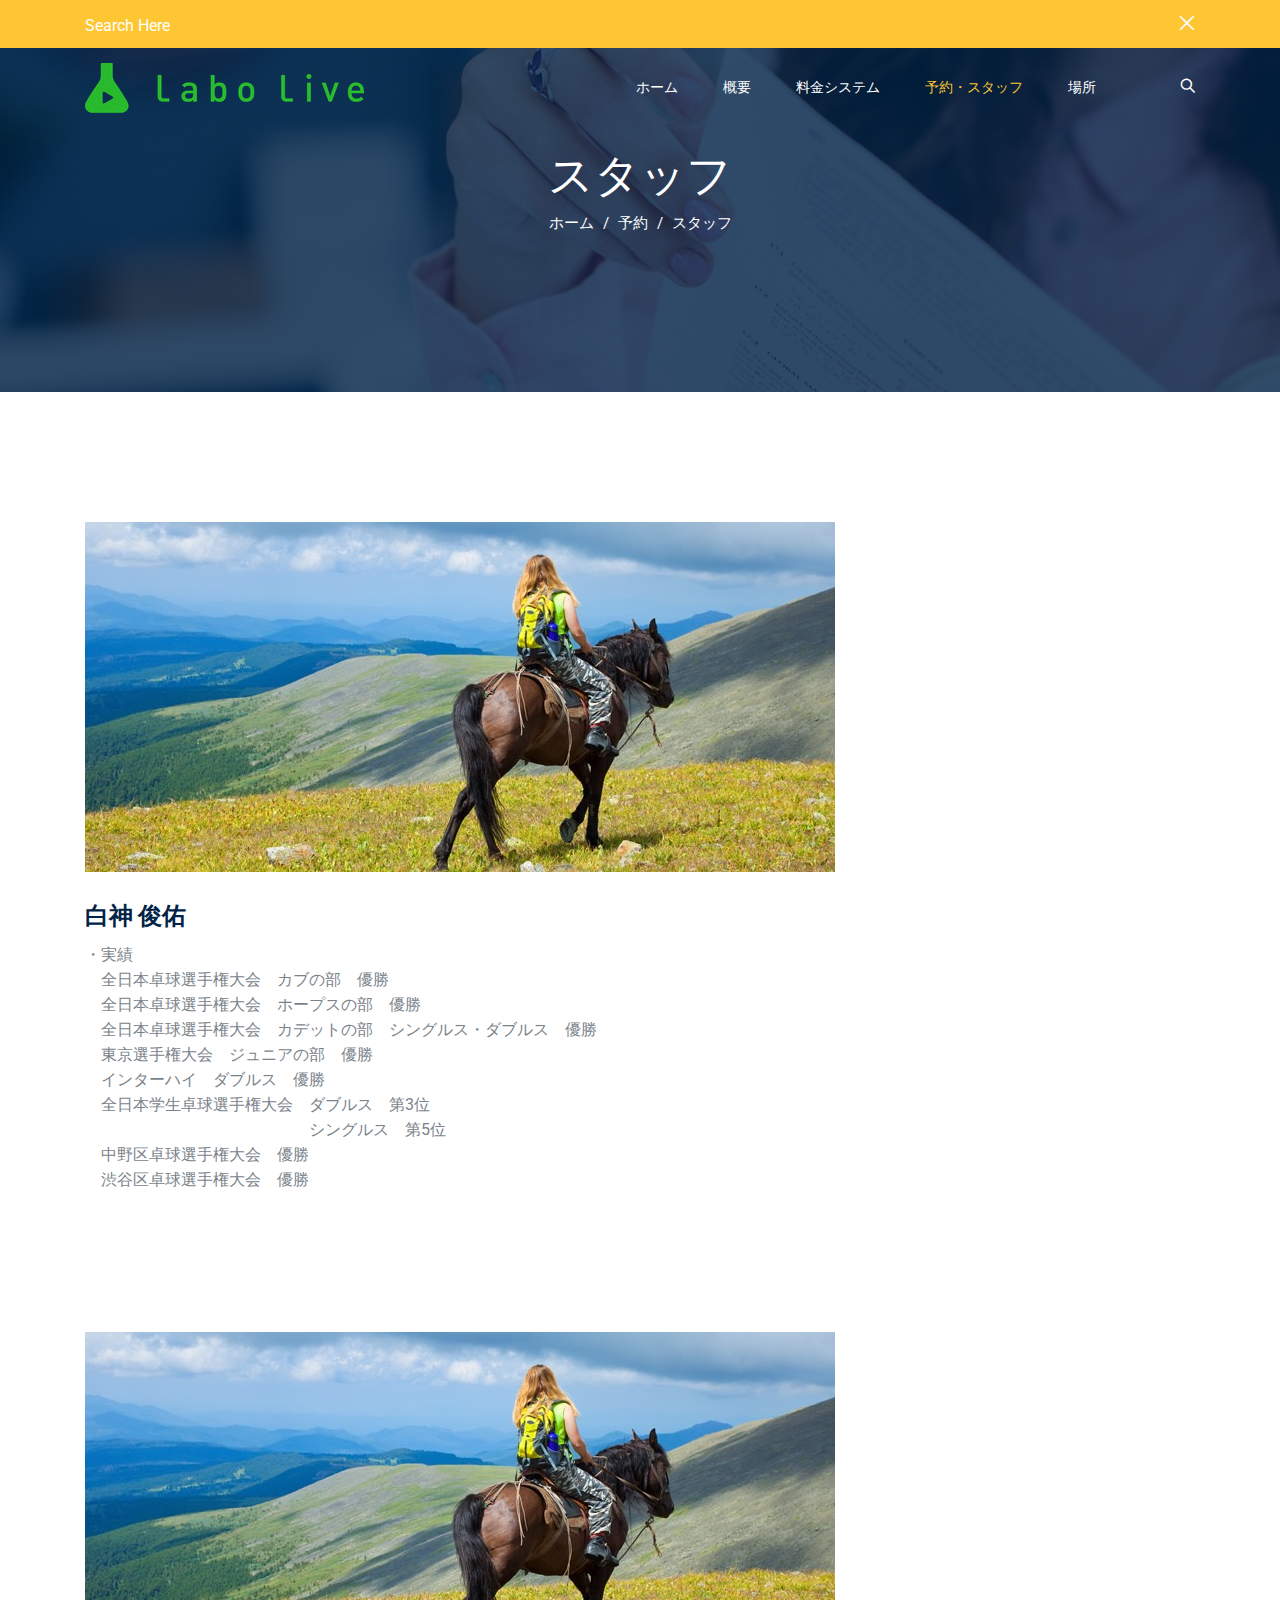
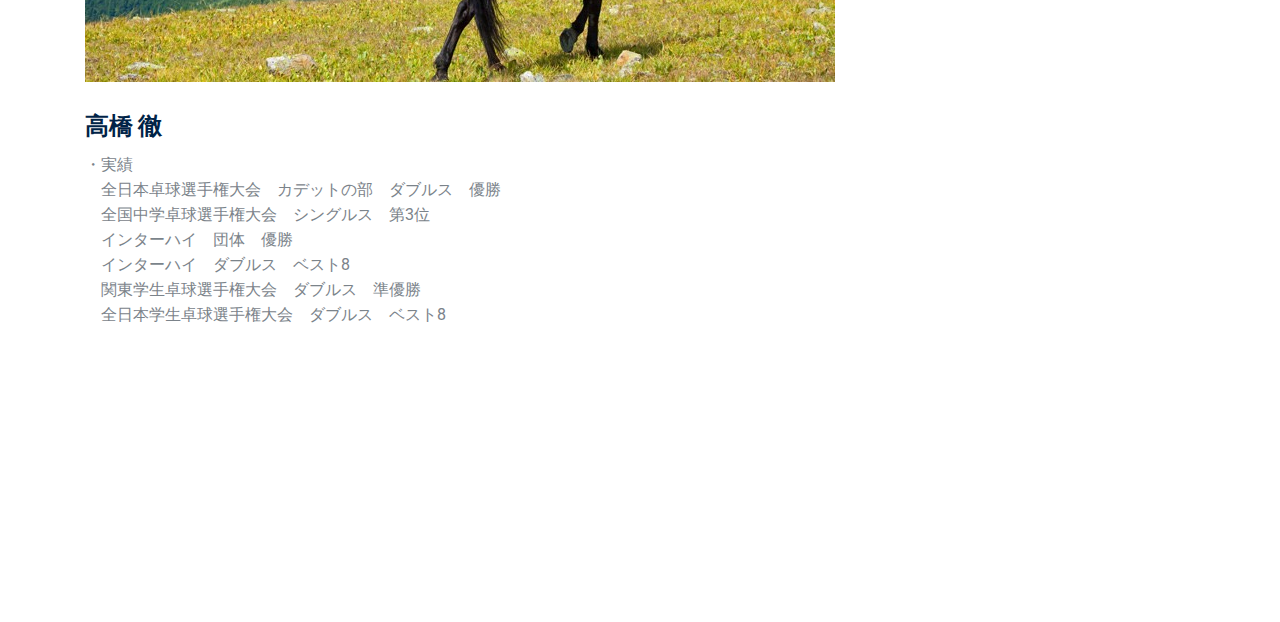
<file: single-blog.html>
<!DOCTYPE html>
<html lang="en">
  <head>
    <!-- Required meta tags -->
    <meta charset="utf-8" />
    <meta
      name="viewport"
      content="width=device-width, initial-scale=1, shrink-to-fit=no"
    />
    <link rel="icon" href="img/favicon.png" type="image/png" />
    <title>スタッフ</title>
    <!-- Bootstrap CSS -->
    <link rel="stylesheet" href="css/bootstrap.css" />
    <link rel="stylesheet" href="css/flaticon.css" />
    <link rel="stylesheet" href="css/themify-icons.css" />
    <link rel="stylesheet" href="vendors/owl-carousel/owl.carousel.min.css" />
    <link rel="stylesheet" href="vendors/nice-select/css/nice-select.css" />
    <!-- main css -->
    <link rel="stylesheet" href="css/style.css" />
  </head>

  <body>
    <!--================ Start Header Menu Area =================-->
    <header class="header_area white-header">
      <div class="main_menu">
        <div class="search_input" id="search_input_box">
          <div class="container">
            <form class="d-flex justify-content-between" method="" action="">
              <input
                type="text"
                class="form-control"
                id="search_input"
                placeholder="Search Here"
              />
              <button type="submit" class="btn"></button>
              <span
                class="ti-close"
                id="close_search"
                title="Close Search"
              ></span>
            </form>
          </div>
        </div>

        <nav class="navbar navbar-expand-lg navbar-light">
          <div class="container">
            <!-- Brand and toggle get grouped for better mobile display -->
            <a class="navbar-brand" href="index.html">
              <img class="logo-2" src="img/logo2.png" alt="" />
            </a>
            <button
              class="navbar-toggler"
              type="button"
              data-toggle="collapse"
              data-target="#navbarSupportedContent"
              aria-controls="navbarSupportedContent"
              aria-expanded="false"
              aria-label="Toggle navigation"
            >
              <span class="icon-bar"></span> <span class="icon-bar"></span>
              <span class="icon-bar"></span>
            </button>
            <!-- Collect the nav links, forms, and other content for toggling -->
            <div
              class="collapse navbar-collapse offset"
              id="navbarSupportedContent"
            >
              <ul class="nav navbar-nav menu_nav ml-auto">
                <li class="nav-item">
                  <a class="nav-link" href="index.html">ホーム</a>
                </li>
                <li class="nav-item">
                  <a class="nav-link" href="about-us.html">概要</a>
                </li>
                <li class="nav-item submenu dropdown">
                  <a
                    href="#"
                    class="nav-link dropdown-toggle"
                    data-toggle="dropdown"
                    role="button"
                    aria-haspopup="true"
                    aria-expanded="false"
                    >料金システム</a
                  >
                  <ul class="dropdown-menu">
                    <li class="nav-item">
                      <a class="nav-link" href="courses.html">料金システム</a>
                    </li>
                    <li class="nav-item">
                      <a class="nav-link" href="course-details.html"
                        >Course Details</a
                      >
                    </li>
                    <li class="nav-item">
                      <a class="nav-link" href="elements.html">Elements</a>
                    </li>
                  </ul>
                </li>
                <li class="nav-item submenu dropdown active">
                  <a
                    href="#"
                    class="nav-link dropdown-toggle"
                    data-toggle="dropdown"
                    role="button"
                    aria-haspopup="true"
                    aria-expanded="false"
                    >予約・スタッフ</a
                  >
                  <ul class="dropdown-menu">
                    <li class="nav-item">
                      <a class="nav-link" href="blog.html">予約</a>
                    </li>
                    <li class="nav-item">
                      <a class="nav-link" href="single-blog.html"
                        >スタッフ</a
                      >
                    </li>
                  </ul>
                </li>
                <li class="nav-item">
                  <a class="nav-link" href="contact.html">場所</a>
                </li>
                <li class="nav-item">
                  <a href="#" class="nav-link search" id="search">
                    <i class="ti-search"></i>
                  </a>
                </li>
              </ul>
            </div>
          </div>
        </nav>
      </div>
    </header>
    <!--================ End Header Menu Area =================-->

    <!--================Home Banner Area =================-->
    <section class="banner_area">
      <div class="banner_inner d-flex align-items-center">
        <div class="overlay"></div>
        <div class="container">
          <div class="row justify-content-center">
            <div class="col-lg-6">
              <div class="banner_content text-center">
                <h2>スタッフ</h2>
                <div class="page_link">
                  <a href="index.html">ホーム</a>
                  <a href="blog.html">予約</a>
                  <a href="single-blog.html">スタッフ</a>
                </div>
              </div>
            </div>
          </div>
        </div>
      </div>
    </section>
    <!--================End Home Banner Area =================-->

    <!--================Blog Area =================-->
    <section class="blog_area single-post-area section_gap">
        <div class="container">
            <div class="row">
                <div class="col-lg-8 posts-list">
                    <div class="single-post row">
                        <div class="col-lg-12">
                            <div class="feature-img">
                                <img class="img-fluid" src="img/blog/feature-img1.jpg" alt="">
                            </div>
                        </div>
                        
                        <div class="col-lg-9 col-md-9 blog_details">
                            <h2>白神 俊佑</h2>
                            <p class="excert">
                                ・実績<br>
                                　全日本卓球選手権大会　カブの部　優勝<br>
                                　全日本卓球選手権大会　ホープスの部　優勝<br>
                                　全日本卓球選手権大会　カデットの部　シングルス・ダブルス　優勝<br>
                                　東京選手権大会　ジュニアの部　優勝<br>
                                　インターハイ　ダブルス　優勝<br>
                                　全日本学生卓球選手権大会　ダブルス　第3位<br>
                                　　　　　　　　　　　　　　シングルス　第5位<br>
                                　中野区卓球選手権大会　優勝<br>
                                　渋谷区卓球選手権大会　優勝<br>
                            </p>
                            
                            
                        </div>
                       
                    
                    <section class="blog_area single-post-area section_gap">
        <div class="container">
            <div class="row">
                <div class="col-lg-8 posts-list">
                    <div class="single-post row">
                        <div class="col-lg-12">
                            <div class="feature-img">
                                <img class="img-fluid" src="img/blog/feature-img1.jpg" alt="">
                            </div>
                        </div>
                        
                        <div class="col-lg-9 col-md-9 blog_details">
                            <h2>高橋 徹</h2>
                            <p class="excert">
                                ・実績<br>
                                　全日本卓球選手権大会　カデットの部　ダブルス　優勝<br>
                                　全国中学卓球選手権大会　シングルス　第3位<br>
                                　インターハイ　団体　優勝<br>
                                　インターハイ　ダブルス　ベスト8<br>
                                　関東学生卓球選手権大会　ダブルス　準優勝<br>
                                　全日本学生卓球選手権大会　ダブルス　ベスト8<br>
                                　
                            </p>
                            
                            
                        </div>    
                    
                
                            
    <!--================Blog Area =================-->
</file>
<file: css/flaticon.css>
/*
  	Flaticon icon font: Flaticon
  	Creation date: 20/01/2019 08:29
  	*/

@font-face {
  font-family: "Flaticon";
  src: url("../fonts/Flaticon.eot");
  src: url("../fonts/Flaticon.eot?#iefix") format("embedded-opentype"),
       url("../fonts/Flaticon.woff2") format("woff2"),
       url("../fonts/Flaticon.woff") format("woff"),
       url("../fonts/Flaticon.ttf") format("truetype");
  font-weight: normal;
  font-style: normal;
}

@media screen and (-webkit-min-device-pixel-ratio:0) {
  @font-face {
    font-family: "Flaticon";
    src: url("./Flaticon.svg#Flaticon") format("svg");
  }
}

[class^="flaticon-"]:before, [class*=" flaticon-"]:before,
[class^="flaticon-"]:after, [class*=" flaticon-"]:after {   
  font-family: Flaticon;
        font-size: 48px;
font-style: normal;
margin-left: 0px;
color: #002347;
}

.flaticon-student:before { content: "\f100"; }
.flaticon-book:before { content: "\f101"; }
.flaticon-earth:before { content: "\f102"; }
</file>
<file: css/themify-icons.css>
@font-face {
	font-family: 'themify';
	src:url('../fonts/themify.eot?-fvbane');
	src:url('../fonts/themify.eot?#iefix-fvbane') format('embedded-opentype'),
		url('../fonts/themify.woff?-fvbane') format('woff'),
		url('../fonts/themify.ttf?-fvbane') format('truetype'),
		url('../fonts/themify.svg?-fvbane#themify') format('svg');
	font-weight: normal;
	font-style: normal;
}

[class^="ti-"], [class*=" ti-"] {
	font-family: 'themify';
	speak: none;
	font-style: normal;
	font-weight: normal;
	font-variant: normal;
	text-transform: none;
	line-height: 1;

	/* Better Font Rendering =========== */
	-webkit-font-smoothing: antialiased;
	-moz-osx-font-smoothing: grayscale;
}

.ti-wand:before {
	content: "\e600";
}
.ti-volume:before {
	content: "\e601";
}
.ti-user:before {
	content: "\e602";
}
.ti-unlock:before {
	content: "\e603";
}
.ti-unlink:before {
	content: "\e604";
}
.ti-trash:before {
	content: "\e605";
}
.ti-thought:before {
	content: "\e606";
}
.ti-target:before {
	content: "\e607";
}
.ti-tag:before {
	content: "\e608";
}
.ti-tablet:before {
	content: "\e609";
}
.ti-star:before {
	content: "\e60a";
}
.ti-spray:before {
	content: "\e60b";
}
.ti-signal:before {
	content: "\e60c";
}
.ti-shopping-cart:before {
	content: "\e60d";
}
.ti-shopping-cart-full:before {
	content: "\e60e";
}
.ti-settings:before {
	content: "\e60f";
}
.ti-search:before {
	content: "\e610";
}
.ti-zoom-in:before {
	content: "\e611";
}
.ti-zoom-out:before {
	content: "\e612";
}
.ti-cut:before {
	content: "\e613";
}
.ti-ruler:before {
	content: "\e614";
}
.ti-ruler-pencil:before {
	content: "\e615";
}
.ti-ruler-alt:before {
	content: "\e616";
}
.ti-bookmark:before {
	content: "\e617";
}
.ti-bookmark-alt:before {
	content: "\e618";
}
.ti-reload:before {
	content: "\e619";
}
.ti-plus:before {
	content: "\e61a";
}
.ti-pin:before {
	content: "\e61b";
}
.ti-pencil:before {
	content: "\e61c";
}
.ti-pencil-alt:before {
	content: "\e61d";
}
.ti-paint-roller:before {
	content: "\e61e";
}
.ti-paint-bucket:before {
	content: "\e61f";
}
.ti-na:before {
	content: "\e620";
}
.ti-mobile:before {
	content: "\e621";
}
.ti-minus:before {
	content: "\e622";
}
.ti-medall:before {
	content: "\e623";
}
.ti-medall-alt:before {
	content: "\e624";
}
.ti-marker:before {
	content: "\e625";
}
.ti-marker-alt:before {
	content: "\e626";
}
.ti-arrow-up:before {
	content: "\e627";
}
.ti-arrow-right:before {
	content: "\e628";
}
.ti-arrow-left:before {
	content: "\e629";
}
.ti-arrow-down:before {
	content: "\e62a";
}
.ti-lock:before {
	content: "\e62b";
}
.ti-location-arrow:before {
	content: "\e62c";
}
.ti-link:before {
	content: "\e62d";
}
.ti-layout:before {
	content: "\e62e";
}
.ti-layers:before {
	content: "\e62f";
}
.ti-layers-alt:before {
	content: "\e630";
}
.ti-key:before {
	content: "\e631";
}
.ti-import:before {
	content: "\e632";
}
.ti-image:before {
	content: "\e633";
}
.ti-heart:before {
	content: "\e634";
}
.ti-heart-broken:before {
	content: "\e635";
}
.ti-hand-stop:before {
	content: "\e636";
}
.ti-hand-open:before {
	content: "\e637";
}
.ti-hand-drag:before {
	content: "\e638";
}
.ti-folder:before {
	content: "\e639";
}
.ti-flag:before {
	content: "\e63a";
}
.ti-flag-alt:before {
	content: "\e63b";
}
.ti-flag-alt-2:before {
	content: "\e63c";
}
.ti-eye:before {
	content: "\e63d";
}
.ti-export:before {
	content: "\e63e";
}
.ti-exchange-vertical:before {
	content: "\e63f";
}
.ti-desktop:before {
	content: "\e640";
}
.ti-cup:before {
	content: "\e641";
}
.ti-crown:before {
	content: "\e642";
}
.ti-comments:before {
	content: "\e643";
}
.ti-comment:before {
	content: "\e644";
}
.ti-comment-alt:before {
	content: "\e645";
}
.ti-close:before {
	content: "\e646";
}
.ti-clip:before {
	content: "\e647";
}
.ti-angle-up:before {
	content: "\e648";
}
.ti-angle-right:before {
	content: "\e649";
}
.ti-angle-left:before {
	content: "\e64a";
}
.ti-angle-down:before {
	content: "\e64b";
}
.ti-check:before {
	content: "\e64c";
}
.ti-check-box:before {
	content: "\e64d";
}
.ti-camera:before {
	content: "\e64e";
}
.ti-announcement:before {
	content: "\e64f";
}
.ti-brush:before {
	content: "\e650";
}
.ti-briefcase:before {
	content: "\e651";
}
.ti-bolt:before {
	content: "\e652";
}
.ti-bolt-alt:before {
	content: "\e653";
}
.ti-blackboard:before {
	content: "\e654";
}
.ti-bag:before {
	content: "\e655";
}
.ti-move:before {
	content: "\e656";
}
.ti-arrows-vertical:before {
	content: "\e657";
}
.ti-arrows-horizontal:before {
	content: "\e658";
}
.ti-fullscreen:before {
	content: "\e659";
}
.ti-arrow-top-right:before {
	content: "\e65a";
}
.ti-arrow-top-left:before {
	content: "\e65b";
}
.ti-arrow-circle-up:before {
	content: "\e65c";
}
.ti-arrow-circle-right:before {
	content: "\e65d";
}
.ti-arrow-circle-left:before {
	content: "\e65e";
}
.ti-arrow-circle-down:before {
	content: "\e65f";
}
.ti-angle-double-up:before {
	content: "\e660";
}
.ti-angle-double-right:before {
	content: "\e661";
}
.ti-angle-double-left:before {
	content: "\e662";
}
.ti-angle-double-down:before {
	content: "\e663";
}
.ti-zip:before {
	content: "\e664";
}
.ti-world:before {
	content: "\e665";
}
.ti-wheelchair:before {
	content: "\e666";
}
.ti-view-list:before {
	content: "\e667";
}
.ti-view-list-alt:before {
	content: "\e668";
}
.ti-view-grid:before {
	content: "\e669";
}
.ti-uppercase:before {
	content: "\e66a";
}
.ti-upload:before {
	content: "\e66b";
}
.ti-underline:before {
	content: "\e66c";
}
.ti-truck:before {
	content: "\e66d";
}
.ti-timer:before {
	content: "\e66e";
}
.ti-ticket:before {
	content: "\e66f";
}
.ti-thumb-up:before {
	content: "\e670";
}
.ti-thumb-down:before {
	content: "\e671";
}
.ti-text:before {
	content: "\e672";
}
.ti-stats-up:before {
	content: "\e673";
}
.ti-stats-down:before {
	content: "\e674";
}
.ti-split-v:before {
	content: "\e675";
}
.ti-split-h:before {
	content: "\e676";
}
.ti-smallcap:before {
	content: "\e677";
}
.ti-shine:before {
	content: "\e678";
}
.ti-shift-right:before {
	content: "\e679";
}
.ti-shift-left:before {
	content: "\e67a";
}
.ti-shield:before {
	content: "\e67b";
}
.ti-notepad:before {
	content: "\e67c";
}
.ti-server:before {
	content: "\e67d";
}
.ti-quote-right:before {
	content: "\e67e";
}
.ti-quote-left:before {
	content: "\e67f";
}
.ti-pulse:before {
	content: "\e680";
}
.ti-printer:before {
	content: "\e681";
}
.ti-power-off:before {
	content: "\e682";
}
.ti-plug:before {
	content: "\e683";
}
.ti-pie-chart:before {
	content: "\e684";
}
.ti-paragraph:before {
	content: "\e685";
}
.ti-panel:before {
	content: "\e686";
}
.ti-package:before {
	content: "\e687";
}
.ti-music:before {
	content: "\e688";
}
.ti-music-alt:before {
	content: "\e689";
}
.ti-mouse:before {
	content: "\e68a";
}
.ti-mouse-alt:before {
	content: "\e68b";
}
.ti-money:before {
	content: "\e68c";
}
.ti-microphone:before {
	content: "\e68d";
}
.ti-menu:before {
	content: "\e68e";
}
.ti-menu-alt:before {
	content: "\e68f";
}
.ti-map:before {
	content: "\e690";
}
.ti-map-alt:before {
	content: "\e691";
}
.ti-loop:before {
	content: "\e692";
}
.ti-location-pin:before {
	content: "\e693";
}
.ti-list:before {
	content: "\e694";
}
.ti-light-bulb:before {
	content: "\e695";
}
.ti-Italic:before {
	content: "\e696";
}
.ti-info:before {
	content: "\e697";
}
.ti-infinite:before {
	content: "\e698";
}
.ti-id-badge:before {
	content: "\e699";
}
.ti-hummer:before {
	content: "\e69a";
}
.ti-home:before {
	content: "\e69b";
}
.ti-help:before {
	content: "\e69c";
}
.ti-headphone:before {
	content: "\e69d";
}
.ti-harddrives:before {
	content: "\e69e";
}
.ti-harddrive:before {
	content: "\e69f";
}
.ti-gift:before {
	content: "\e6a0";
}
.ti-game:before {
	content: "\e6a1";
}
.ti-filter:before {
	content: "\e6a2";
}
.ti-files:before {
	content: "\e6a3";
}
.ti-file:before {
	content: "\e6a4";
}
.ti-eraser:before {
	content: "\e6a5";
}
.ti-envelope:before {
	content: "\e6a6";
}
.ti-download:before {
	content: "\e6a7";
}
.ti-direction:before {
	content: "\e6a8";
}
.ti-direction-alt:before {
	content: "\e6a9";
}
.ti-dashboard:before {
	content: "\e6aa";
}
.ti-control-stop:before {
	content: "\e6ab";
}
.ti-control-shuffle:before {
	content: "\e6ac";
}
.ti-control-play:before {
	content: "\e6ad";
}
.ti-control-pause:before {
	content: "\e6ae";
}
.ti-control-forward:before {
	content: "\e6af";
}
.ti-control-backward:before {
	content: "\e6b0";
}
.ti-cloud:before {
	content: "\e6b1";
}
.ti-cloud-up:before {
	content: "\e6b2";
}
.ti-cloud-down:before {
	content: "\e6b3";
}
.ti-clipboard:before {
	content: "\e6b4";
}
.ti-car:before {
	content: "\e6b5";
}
.ti-calendar:before {
	content: "\e6b6";
}
.ti-book:before {
	content: "\e6b7";
}
.ti-bell:before {
	content: "\e6b8";
}
.ti-basketball:before {
	content: "\e6b9";
}
.ti-bar-chart:before {
	content: "\e6ba";
}
.ti-bar-chart-alt:before {
	content: "\e6bb";
}
.ti-back-right:before {
	content: "\e6bc";
}
.ti-back-left:before {
	content: "\e6bd";
}
.ti-arrows-corner:before {
	content: "\e6be";
}
.ti-archive:before {
	content: "\e6bf";
}
.ti-anchor:before {
	content: "\e6c0";
}
.ti-align-right:before {
	content: "\e6c1";
}
.ti-align-left:before {
	content: "\e6c2";
}
.ti-align-justify:before {
	content: "\e6c3";
}
.ti-align-center:before {
	content: "\e6c4";
}
.ti-alert:before {
	content: "\e6c5";
}
.ti-alarm-clock:before {
	content: "\e6c6";
}
.ti-agenda:before {
	content: "\e6c7";
}
.ti-write:before {
	content: "\e6c8";
}
.ti-window:before {
	content: "\e6c9";
}
.ti-widgetized:before {
	content: "\e6ca";
}
.ti-widget:before {
	content: "\e6cb";
}
.ti-widget-alt:before {
	content: "\e6cc";
}
.ti-wallet:before {
	content: "\e6cd";
}
.ti-video-clapper:before {
	content: "\e6ce";
}
.ti-video-camera:before {
	content: "\e6cf";
}
.ti-vector:before {
	content: "\e6d0";
}
.ti-themify-logo:before {
	content: "\e6d1";
}
.ti-themify-favicon:before {
	content: "\e6d2";
}
.ti-themify-favicon-alt:before {
	content: "\e6d3";
}
.ti-support:before {
	content: "\e6d4";
}
.ti-stamp:before {
	content: "\e6d5";
}
.ti-split-v-alt:before {
	content: "\e6d6";
}
.ti-slice:before {
	content: "\e6d7";
}
.ti-shortcode:before {
	content: "\e6d8";
}
.ti-shift-right-alt:before {
	content: "\e6d9";
}
.ti-shift-left-alt:before {
	content: "\e6da";
}
.ti-ruler-alt-2:before {
	content: "\e6db";
}
.ti-receipt:before {
	content: "\e6dc";
}
.ti-pin2:before {
	content: "\e6dd";
}
.ti-pin-alt:before {
	content: "\e6de";
}
.ti-pencil-alt2:before {
	content: "\e6df";
}
.ti-palette:before {
	content: "\e6e0";
}
.ti-more:before {
	content: "\e6e1";
}
.ti-more-alt:before {
	content: "\e6e2";
}
.ti-microphone-alt:before {
	content: "\e6e3";
}
.ti-magnet:before {
	content: "\e6e4";
}
.ti-line-double:before {
	content: "\e6e5";
}
.ti-line-dotted:before {
	content: "\e6e6";
}
.ti-line-dashed:before {
	content: "\e6e7";
}
.ti-layout-width-full:before {
	content: "\e6e8";
}
.ti-layout-width-default:before {
	content: "\e6e9";
}
.ti-layout-width-default-alt:before {
	content: "\e6ea";
}
.ti-layout-tab:before {
	content: "\e6eb";
}
.ti-layout-tab-window:before {
	content: "\e6ec";
}
.ti-layout-tab-v:before {
	content: "\e6ed";
}
.ti-layout-tab-min:before {
	content: "\e6ee";
}
.ti-layout-slider:before {
	content: "\e6ef";
}
.ti-layout-slider-alt:before {
	content: "\e6f0";
}
.ti-layout-sidebar-right:before {
	content: "\e6f1";
}
.ti-layout-sidebar-none:before {
	content: "\e6f2";
}
.ti-layout-sidebar-left:before {
	content: "\e6f3";
}
.ti-layout-placeholder:before {
	content: "\e6f4";
}
.ti-layout-menu:before {
	content: "\e6f5";
}
.ti-layout-menu-v:before {
	content: "\e6f6";
}
.ti-layout-menu-separated:before {
	content: "\e6f7";
}
.ti-layout-menu-full:before {
	content: "\e6f8";
}
.ti-layout-media-right-alt:before {
	content: "\e6f9";
}
.ti-layout-media-right:before {
	content: "\e6fa";
}
.ti-layout-media-overlay:before {
	content: "\e6fb";
}
.ti-layout-media-overlay-alt:before {
	content: "\e6fc";
}
.ti-layout-media-overlay-alt-2:before {
	content: "\e6fd";
}
.ti-layout-media-left-alt:before {
	content: "\e6fe";
}
.ti-layout-media-left:before {
	content: "\e6ff";
}
.ti-layout-media-center-alt:before {
	content: "\e700";
}
.ti-layout-media-center:before {
	content: "\e701";
}
.ti-layout-list-thumb:before {
	content: "\e702";
}
.ti-layout-list-thumb-alt:before {
	content: "\e703";
}
.ti-layout-list-post:before {
	content: "\e704";
}
.ti-layout-list-large-image:before {
	content: "\e705";
}
.ti-layout-line-solid:before {
	content: "\e706";
}
.ti-layout-grid4:before {
	content: "\e707";
}
.ti-layout-grid3:before {
	content: "\e708";
}
.ti-layout-grid2:before {
	content: "\e709";
}
.ti-layout-grid2-thumb:before {
	content: "\e70a";
}
.ti-layout-cta-right:before {
	content: "\e70b";
}
.ti-layout-cta-left:before {
	content: "\e70c";
}
.ti-layout-cta-center:before {
	content: "\e70d";
}
.ti-layout-cta-btn-right:before {
	content: "\e70e";
}
.ti-layout-cta-btn-left:before {
	content: "\e70f";
}
.ti-layout-column4:before {
	content: "\e710";
}
.ti-layout-column3:before {
	content: "\e711";
}
.ti-layout-column2:before {
	content: "\e712";
}
.ti-layout-accordion-separated:before {
	content: "\e713";
}
.ti-layout-accordion-merged:before {
	content: "\e714";
}
.ti-layout-accordion-list:before {
	content: "\e715";
}
.ti-ink-pen:before {
	content: "\e716";
}
.ti-info-alt:before {
	content: "\e717";
}
.ti-help-alt:before {
	content: "\e718";
}
.ti-headphone-alt:before {
	content: "\e719";
}
.ti-hand-point-up:before {
	content: "\e71a";
}
.ti-hand-point-right:before {
	content: "\e71b";
}
.ti-hand-point-left:before {
	content: "\e71c";
}
.ti-hand-point-down:before {
	content: "\e71d";
}
.ti-gallery:before {
	content: "\e71e";
}
.ti-face-smile:before {
	content: "\e71f";
}
.ti-face-sad:before {
	content: "\e720";
}
.ti-credit-card:before {
	content: "\e721";
}
.ti-control-skip-forward:before {
	content: "\e722";
}
.ti-control-skip-backward:before {
	content: "\e723";
}
.ti-control-record:before {
	content: "\e724";
}
.ti-control-eject:before {
	content: "\e725";
}
.ti-comments-smiley:before {
	content: "\e726";
}
.ti-brush-alt:before {
	content: "\e727";
}
.ti-youtube:before {
	content: "\e728";
}
.ti-vimeo:before {
	content: "\e729";
}
.ti-twitter:before {
	content: "\e72a";
}
.ti-time:before {
	content: "\e72b";
}
.ti-tumblr:before {
	content: "\e72c";
}
.ti-skype:before {
	content: "\e72d";
}
.ti-share:before {
	content: "\e72e";
}
.ti-share-alt:before {
	content: "\e72f";
}
.ti-rocket:before {
	content: "\e730";
}
.ti-pinterest:before {
	content: "\e731";
}
.ti-new-window:before {
	content: "\e732";
}
.ti-microsoft:before {
	content: "\e733";
}
.ti-list-ol:before {
	content: "\e734";
}
.ti-linkedin:before {
	content: "\e735";
}
.ti-layout-sidebar-2:before {
	content: "\e736";
}
.ti-layout-grid4-alt:before {
	content: "\e737";
}
.ti-layout-grid3-alt:before {
	content: "\e738";
}
.ti-layout-grid2-alt:before {
	content: "\e739";
}
.ti-layout-column4-alt:before {
	content: "\e73a";
}
.ti-layout-column3-alt:before {
	content: "\e73b";
}
.ti-layout-column2-alt:before {
	content: "\e73c";
}
.ti-instagram:before {
	content: "\e73d";
}
.ti-google:before {
	content: "\e73e";
}
.ti-github:before {
	content: "\e73f";
}
.ti-flickr:before {
	content: "\e740";
}
.ti-facebook:before {
	content: "\e741";
}
.ti-dropbox:before {
	content: "\e742";
}
.ti-dribbble:before {
	content: "\e743";
}
.ti-apple:before {
	content: "\e744";
}
.ti-android:before {
	content: "\e745";
}
.ti-save:before {
	content: "\e746";
}
.ti-save-alt:before {
	content: "\e747";
}
.ti-yahoo:before {
	content: "\e748";
}
.ti-wordpress:before {
	content: "\e749";
}
.ti-vimeo-alt:before {
	content: "\e74a";
}
.ti-twitter-alt:before {
	content: "\e74b";
}
.ti-tumblr-alt:before {
	content: "\e74c";
}
.ti-trello:before {
	content: "\e74d";
}
.ti-stack-overflow:before {
	content: "\e74e";
}
.ti-soundcloud:before {
	content: "\e74f";
}
.ti-sharethis:before {
	content: "\e750";
}
.ti-sharethis-alt:before {
	content: "\e751";
}
.ti-reddit:before {
	content: "\e752";
}
.ti-pinterest-alt:before {
	content: "\e753";
}
.ti-microsoft-alt:before {
	content: "\e754";
}
.ti-linux:before {
	content: "\e755";
}
.ti-jsfiddle:before {
	content: "\e756";
}
.ti-joomla:before {
	content: "\e757";
}
.ti-html5:before {
	content: "\e758";
}
.ti-flickr-alt:before {
	content: "\e759";
}
.ti-email:before {
	content: "\e75a";
}
.ti-drupal:before {
	content: "\e75b";
}
.ti-dropbox-alt:before {
	content: "\e75c";
}
.ti-css3:before {
	content: "\e75d";
}
.ti-rss:before {
	content: "\e75e";
}
.ti-rss-alt:before {
	content: "\e75f";
}
</file>
<file: vendors/nice-select/css/nice-select.css>
.nice-select {
  -webkit-tap-highlight-color: transparent;
  background-color: #fff;
  border-radius: 5px;
  border: solid 1px #e8e8e8;
  box-sizing: border-box;
  clear: both;
  cursor: pointer;
  display: block;
  float: left;
  font-family: inherit;
  font-size: 14px;
  font-weight: normal;
  height: 42px;
  line-height: 40px;
  outline: none;
  padding-left: 18px;
  padding-right: 30px;
  position: relative;
  text-align: left !important;
  -webkit-transition: all 0.2s ease-in-out;
  transition: all 0.2s ease-in-out;
  -webkit-user-select: none;
     -moz-user-select: none;
      -ms-user-select: none;
          user-select: none;
  white-space: nowrap;
  width: auto; }
  .nice-select:hover {
    border-color: #dbdbdb; }
  .nice-select:active, .nice-select.open, .nice-select:focus {
    border-color: #999; }
  .nice-select:after {
    border-bottom: 2px solid #999;
    border-right: 2px solid #999;
    content: '';
    display: block;
    height: 5px;
    margin-top: -4px;
    pointer-events: none;
    position: absolute;
    right: 12px;
    top: 50%;
    -webkit-transform-origin: 66% 66%;
        -ms-transform-origin: 66% 66%;
            transform-origin: 66% 66%;
    -webkit-transform: rotate(45deg);
        -ms-transform: rotate(45deg);
            transform: rotate(45deg);
    -webkit-transition: all 0.15s ease-in-out;
    transition: all 0.15s ease-in-out;
    width: 5px; }
  .nice-select.open:after {
    -webkit-transform: rotate(-135deg);
        -ms-transform: rotate(-135deg);
            transform: rotate(-135deg); }
  .nice-select.open .list {
    opacity: 1;
    pointer-events: auto;
    -webkit-transform: scale(1) translateY(0);
        -ms-transform: scale(1) translateY(0);
            transform: scale(1) translateY(0); }
  .nice-select.disabled {
    border-color: #ededed;
    color: #999;
    pointer-events: none; }
    .nice-select.disabled:after {
      border-color: #cccccc; }
  .nice-select.wide {
    width: 100%; }
    .nice-select.wide .list {
      left: 0 !important;
      right: 0 !important; }
  .nice-select.right {
    float: right; }
    .nice-select.right .list {
      left: auto;
      right: 0; }
  .nice-select.small {
    font-size: 12px;
    height: 36px;
    line-height: 34px; }
    .nice-select.small:after {
      height: 4px;
      width: 4px; }
    .nice-select.small .option {
      line-height: 34px;
      min-height: 34px; }
  .nice-select .list {
    background-color: #fff;
    border-radius: 5px;
    box-shadow: 0 0 0 1px rgba(68, 68, 68, 0.11);
    box-sizing: border-box;
    margin-top: 4px;
    opacity: 0;
    overflow: hidden;
    padding: 0;
    pointer-events: none;
    position: absolute;
    top: 100%;
    left: 0;
    -webkit-transform-origin: 50% 0;
        -ms-transform-origin: 50% 0;
            transform-origin: 50% 0;
    -webkit-transform: scale(0.75) translateY(-21px);
        -ms-transform: scale(0.75) translateY(-21px);
            transform: scale(0.75) translateY(-21px);
    -webkit-transition: all 0.2s cubic-bezier(0.5, 0, 0, 1.25), opacity 0.15s ease-out;
    transition: all 0.2s cubic-bezier(0.5, 0, 0, 1.25), opacity 0.15s ease-out;
    z-index: 9; }
    .nice-select .list:hover .option:not(:hover) {
      background-color: transparent !important; }
  .nice-select .option {
    cursor: pointer;
    font-weight: 400;
    line-height: 40px;
    list-style: none;
    min-height: 40px;
    outline: none;
    padding-left: 18px;
    padding-right: 29px;
    text-align: left;
    -webkit-transition: all 0.2s;
    transition: all 0.2s; }
    .nice-select .option:hover, .nice-select .option.focus, .nice-select .option.selected.focus {
      background-color: #f6f6f6; }
    .nice-select .option.selected {
      font-weight: bold; }
    .nice-select .option.disabled {
      background-color: transparent;
      color: #999;
      cursor: default; }

.no-csspointerevents .nice-select .list {
  display: none; }

.no-csspointerevents .nice-select.open .list {
  display: block; }
</file>
<file: css/style.css>
/*----------------------------------------------------
@File: Default Styles
@Author: SPONDON IT
Author E-mail: info@spondonit.com

This file contains the styling for the actual theme, this
is the file you need to edit to change the look of the
theme.
---------------------------------------------------- */
/*=====================================================================
@Template Name: Medicare Medical
@Author: Naim LAsker
@Developed By: Naim LAsker


=====================================================================*/
/*----------------------------------------------------*/
/*font Variables*/
/*Color Variables*/
/*=================== fonts ====================*/
@import url("https://fonts.googleapis.com/css?family=Roboto:400,400i,500|Rubik:500, 600");
/*---------------------------------------------------- */
/*----------------------------------------------------*/
/*---------------------------------------------------- */
/*----------------------------------------------------*/
body {
  line-height: 25px;
  font-size: 16px;
  font-family: "Roboto", sans-serif;
  font-weight: 400;
  color: #7b838a; }

h1,
h2,
h3,
h4,
h5,
h6 {
  font-family: "Rubik", sans-serif;
  font-weight: 500;
  color: #002347; }

.list {
  list-style: none;
  margin: 0px;
  padding: 0px; }

a {
  text-decoration: none;
  transition: all 0.3s ease-in-out; }
  a:hover, a:focus {
    text-decoration: none;
    outline: none; }

.row.m0 {
  margin: 0px; }

button:focus {
  outline: none;
  box-shadow: none; }

.mb-15 {
  margin-bottom: 15px; }

.mt-10 {
  margin-top: 10px; }

.mt-20 {
  margin-top: 20px; }

.mt-25 {
  margin-top: 25px; }

.white_bg {
  background: #fff !important; }

.mt-100 {
  margin-top: 100px; }
  @media (max-width: 991px) {
    .mt-100 {
      margin-top: 0px; } }

.mt--100 {
  margin-top: -100px; }
  @media (max-width: 991px) {
    .mt--100 {
      margin-top: 0px; } }

.title-bg {
  background: #002347; }

/*---------------------------------------------------- */
/*----------------------------------------------------*/
.section_gap {
  padding: 130px 0; }
  @media (max-width: 991px) {
    .section_gap {
      padding: 70px 0; } }

.section_gap_top {
  padding-top: 130px; }
  @media (max-width: 991px) {
    .section_gap_top {
      padding-top: 70px; } }

.section_gap_bottom {
  padding-bottom: 130px; }
  @media (max-width: 991px) {
    .section_gap_bottom {
      padding-bottom: 70px; } }

/* Main Title Area css
============================================================================================ */
.main_title {
  text-align: center;
  margin-bottom: 85px; }
  @media (max-width: 991px) {
    .main_title {
      margin-bottom: 40px; } }
  .main_title h2 {
    font-size: 36px;
    line-height: 30px;
    font-weight: bold;
    margin-bottom: 15px; }
    @media (max-width: 575px) {
      .main_title h2 {
        font-size: 30px;
        margin-bottom: 10px; } }
  .main_title p {
    font-size: 16px;
    margin-bottom: 0px;
    font-style: italic; }

.lite_bg {
  background: #f9f9f9; }

/* End Main Title Area css
============================================================================================ */
/* Start Overlay css
============================================================================================ */
.overlay {
  position: relative; }

.overlay:after {
  position: absolute;
  left: 0;
  top: 0;
  height: 100%;
  width: 100%;
  content: "";
  z-index: -1; }

/* End Overlay css
============================================================================================ */
/*---------------------------------------------------- */
/*----------------------------------------------------*/
.header_area {
  position: absolute;
  width: 100%;
  z-index: 99;
  transition: background 0.4s, all 0.3s linear; }
  .header_area .navbar {
    background: transparent;
    padding: 0px;
    border: 0px;
    border-radius: 0px; }
    .header_area .navbar .nav .nav-item {
      margin-right: 45px; }
      .header_area .navbar .nav .nav-item .nav-link {
        font: 500 14px/80px "Rubik", sans-serif;
        text-transform: capitalize;
        color: #002347;
        padding: 0px;
        display: inline-block; }
        @media (max-width: 991px) {
          .header_area .navbar .nav .nav-item .nav-link {
            color: #ffffff; } }
        .header_area .navbar .nav .nav-item .nav-link:after {
          display: none; }
      .header_area .navbar .nav .nav-item:hover .nav-link, .header_area .navbar .nav .nav-item.active .nav-link {
        color: #fdc632; }
      .header_area .navbar .nav .nav-item.submenu {
        position: relative; }
        .header_area .navbar .nav .nav-item.submenu ul {
          border: none;
          padding: 0px;
          border-radius: 0px;
          box-shadow: none;
          margin: 0px;
          background: #fff; }
          @media (min-width: 992px) {
            .header_area .navbar .nav .nav-item.submenu ul {
              position: absolute;
              top: 120%;
              left: 0px;
              min-width: 200px;
              text-align: left;
              opacity: 0;
              transition: all 300ms ease-in;
              visibility: hidden;
              display: block;
              border: none;
              padding: 0px;
              border-radius: 0px; } }
          .header_area .navbar .nav .nav-item.submenu ul:before {
            content: "";
            width: 0;
            height: 0;
            border-style: solid;
            border-width: 10px 10px 0 10px;
            border-color: #eeeeee transparent transparent transparent;
            position: absolute;
            right: 24px;
            top: 45px;
            z-index: 3;
            opacity: 0;
            transition: all 400ms linear; }
          .header_area .navbar .nav .nav-item.submenu ul .nav-item {
            display: block;
            float: none;
            margin-right: 0px;
            border-bottom: 1px solid #ededed;
            margin-left: 0px;
            transition: all 0.4s linear; }
            .header_area .navbar .nav .nav-item.submenu ul .nav-item .nav-link {
              line-height: 45px;
              color: #002347;
              padding: 0px 30px;
              transition: all 150ms linear;
              display: block;
              margin-right: 0px; }
            .header_area .navbar .nav .nav-item.submenu ul .nav-item:last-child {
              border-bottom: none; }
            .header_area .navbar .nav .nav-item.submenu ul .nav-item:hover .nav-link {
              background: #fdc632;
              color: #fff; }
        @media (min-width: 992px) {
          .header_area .navbar .nav .nav-item.submenu:hover ul {
            visibility: visible;
            opacity: 1;
            top: 100%; } }
        .header_area .navbar .nav .nav-item.submenu:hover ul .nav-item {
          margin-top: 0px; }
      .header_area .navbar .nav .nav-item:last-child {
        margin-right: 0px; }
    .header_area .navbar .search {
      font-size: 12px;
      line-height: 60px;
      display: inline-block;
      color: #002347; }
      .header_area .navbar .search i {
        font-weight: 600; }
  .header_area.white-header .navbar .nav .nav-item.active .nav-link, .header_area.white-header .navbar .nav .nav-item:hover .nav-link {
    color: #fdc632; }
  .header_area.white-header .navbar .nav .nav-item .nav-link {
    color: #ffffff; }
  .header_area.navbar_fixed .main_menu {
    position: fixed;
    width: 100%;
    top: -70px;
    left: 0;
    right: 0;
    background: #ffffff;
    -webkit-transform: translateY(70px);
    -moz-transform: translateY(70px);
    -ms-transform: translateY(70px);
    -o-transform: translateY(70px);
    transform: translateY(70px);
    -webkit-transition: all 0.3s ease 0s;
    -moz-transition: all 0.3s ease 0s;
    -o-transition: all 0.3s ease 0s;
    transition: all 0.3s ease 0s;
    box-shadow: 0px 3px 16px 0px rgba(0, 0, 0, 0.1); }
    .header_area.navbar_fixed .main_menu .navbar .nav .nav-item .nav-link {
      line-height: 70px; }
    .header_area.navbar_fixed .main_menu .navbar .nav .nav-item.submenu ul .nav-item .nav-link {
      color: #002347; }
  .header_area.white-header.navbar_fixed .main_menu {
    background: #002347; }
    .header_area.white-header.navbar_fixed .main_menu .navbar .nav .nav-item.active .nav-link, .header_area.white-header.navbar_fixed .main_menu .navbar .nav .nav-item:hover .nav-link {
      color: #fdc632; }

#search_input_box {
  background: #fdc632;
  text-align: center;
  padding: 5px 20px; }
  #search_input_box .form-control {
    padding-left: 0;
    background: transparent;
    border: 0;
    color: #ffffff;
    font-weight: 400;
    font-size: 18px; }
    #search_input_box .form-control:focus {
      box-shadow: none;
      outline: none; }
  #search_input_box input.placeholder {
    color: #ffffff;
    font-size: 16px;
    font-weight: normal; }
  #search_input_box input:-moz-placeholder {
    color: #ffffff;
    font-size: 16px;
    font-weight: normal; }
  #search_input_box input::-moz-placeholder {
    color: #ffffff;
    font-size: 16px;
    font-weight: normal; }
  #search_input_box input::-webkit-input-placeholder {
    color: #ffffff;
    font-size: 16px;
    font-weight: normal; }
  #search_input_box .btn {
    width: 0;
    height: 0;
    padding: 0;
    border: 0; }
  #search_input_box #close_search {
    color: #fff;
    font-weight: 600;
    cursor: pointer;
    padding: 10px 0; }

/*---------------------------------------------------- */
/*----------------------------------------------------*/
/* Home Banner Area css
============================================================================================ */
.home_banner_area {
  z-index: 1;
  min-height: 900px;
  position: relative;
  background: url(../img/banner/home-banner.jpg) no-repeat center;
  background-size: cover; }
  .home_banner_area .banner_inner {
    position: absolute;
    top: 40%;
    -webkit-transform: translateY(-50%);
    -moz-transform: translateY(-50%);
    -ms-transform: translateY(-50%);
    -o-transform: translateY(-50%);
    transform: translateY(-50%);
    z-index: 10;
    width: 100%; }
    @media (max-width: 991px) {
      .home_banner_area .banner_inner {
        top: 50%; } }
    .home_banner_area .banner_inner .banner_content h2 {
      font-size: 48px;
      font-weight: 500; }
    .home_banner_area .banner_inner .banner_content p {
      font-size: 20px;
      color: #002347;
      font-weight: 500; }

.blog_banner {
  min-height: 780px;
  position: relative;
  z-index: 1;
  overflow: hidden;
  margin-bottom: 0px; }
  .blog_banner .banner_inner {
    background: #04091e;
    position: relative;
    overflow: hidden;
    width: 100%;
    min-height: 780px;
    z-index: 1; }
    .blog_banner .banner_inner .overlay {
      background: url(../img/banner/banner-2.jpg) no-repeat center center;
      opacity: 0.5;
      height: 125%;
      position: absolute;
      left: 0px;
      top: 0px;
      width: 100%;
      z-index: -1; }
    .blog_banner .banner_inner .blog_b_text {
      max-width: 700px;
      margin: auto;
      color: #fff;
      margin-top: 40px; }
      .blog_banner .banner_inner .blog_b_text h2 {
        font-size: 60px;
        font-weight: 500;
        font-family: "Roboto", sans-serif;
        line-height: 66px;
        margin-bottom: 15px; }
      .blog_banner .banner_inner .blog_b_text p {
        font-size: 16px;
        margin-bottom: 35px; }
      .blog_banner .banner_inner .blog_b_text #ffffff_bg_btn {
        line-height: 42px;
        padding: 0px 45px; }

.banner_area {
  position: relative;
  background: url(../img/banner/banner.jpg) no-repeat center center;
  z-index: 1;
  min-height: 392px;
  padding-top: 0 !important; }
  .banner_area .banner_inner {
    position: relative;
    overflow: hidden;
    width: 100%;
    min-height: 392px;
    z-index: 1; }
    .banner_area .banner_inner .overlay {
      position: absolute;
      left: 0;
      right: 0;
      top: 0;
      bottom: 0;
      background: rgba(0, 35, 71, 0.8); }
    .banner_area .banner_inner .banner_content {
      position: relative;
      z-index: 2;
      color: #fff; }
      .banner_area .banner_inner .banner_content h2 {
        color: #fff;
        font-size: 45px;
        margin-bottom: 0px; }
      .banner_area .banner_inner .banner_content .page_link {
        display: inline-block;
        padding: 7px 20px; }
        .banner_area .banner_inner .banner_content .page_link a {
          font-size: 15px;
          color: #fff;
          font-family: "Roboto", sans-serif;
          margin-right: 20px;
          position: relative;
          text-transform: capitalize; }
          .banner_area .banner_inner .banner_content .page_link a:before {
            content: "/";
            position: absolute;
            right: -15px;
            top: 50%;
            transform: translateY(-50%); }
          .banner_area .banner_inner .banner_content .page_link a:last-child {
            margin-right: 0px; }
            .banner_area .banner_inner .banner_content .page_link a:last-child:before {
              display: none; }

/* End Home Banner Area css
============================================================================================ */
/*---------------------------------------------------- */
/*----------------------------------------------------*/
/* Start About Area css
============================================================================================ */
.h_blog_item .col-lg-6 {
  vertical-align: middle;
  align-self: center; }
.h_blog_item .h_blog_img {
  position: relative;
  z-index: 10; }
.h_blog_item .h_blog_text {
  padding-top: 0px;
  padding-bottom: 20px; }
  .h_blog_item .h_blog_text .h_blog_text_inner {
    background: #fff;
    padding: 75px 90px;
    border-radius: 10px; }
    @media (max-width: 991px) {
      .h_blog_item .h_blog_text .h_blog_text_inner {
        padding: 30px 15px; } }
    .h_blog_item .h_blog_text .h_blog_text_inner.left {
      position: relative;
      z-index: 2; }
    .h_blog_item .h_blog_text .h_blog_text_inner.right {
      margin-left: -104px;
      position: relative;
      z-index: 1;
      border: 10px solid #f9f9ff; }
      @media (max-width: 991px) {
        .h_blog_item .h_blog_text .h_blog_text_inner.right {
          margin-left: 0px; } }
    .h_blog_item .h_blog_text .h_blog_text_inner h4 {
      color: #002347;
      font-size: 30px;
      margin-bottom: 15px; }
    .h_blog_item .h_blog_text .h_blog_text_inner p {
      margin-bottom: 30px; }

/* End About Area css
============================================================================================ */
/* Start Features Area css
============================================================================================ */
.feature_area {
  padding-bottom: 100px; }
  @media (max-width: 991px) {
    .feature_area {
      padding-bottom: 40px; } }

.single_feature {
  position: relative;
  background: #f9f9ff;
  padding: 40px 36px;
  margin-bottom: 30px;
  -webkit-transition: all 0.3s ease 0s;
  -moz-transition: all 0.3s ease 0s;
  -o-transition: all 0.3s ease 0s;
  transition: all 0.3s ease 0s; }
  @media (max-width: 480px) {
    .single_feature {
      padding: 40px 20px; } }
  .single_feature .icon span {
    font-size: 30px; }
  .single_feature h4 {
    font-size: 20px;
    font-weight: 500; }
  .single_feature p {
    margin-bottom: 0px; }
  .single_feature:hover {
    box-shadow: 0px 10px 30px rgba(0, 35, 71, 0.1); }

/* End Features Area css
============================================================================================ */
/* Start Popular Courses Area css
============================================================================================ */
.popular_courses {
  padding-bottom: 100px; }
  @media (max-width: 991px) {
    .popular_courses {
      padding-bottom: 40px; } }
  .popular_courses .owl-item {
    opacity: 0;
    -webkit-transition: all 0.3s ease 0s;
    -moz-transition: all 0.3s ease 0s;
    -o-transition: all 0.3s ease 0s;
    transition: all 0.3s ease 0s;
    padding: 0px 10px;
    padding-bottom: 30px; }
  .popular_courses .owl-item.active {
    opacity: 1; }
  .popular_courses .owl-nav {
    display: flex !important;
    justify-content: space-between;
    position: absolute;
    top: 50%;
    width: 120%;
    transform: translateY(-50%);
    left: -11%; }
    @media (max-width: 991px) {
      .popular_courses .owl-nav {
        display: none !important; } }
    .popular_courses .owl-nav .owl-prev img,
    .popular_courses .owl-nav .owl-next img {
      -webkit-filter: grayscale(100%);
      -moz-filter: grayscale(100%);
      -ms-filter: grayscale(100%);
      -o-filter: grayscale(100%);
      filter: grayscale(100%);
      -webkit-transition: all 0.3s ease 0s;
      -moz-transition: all 0.3s ease 0s;
      -o-transition: all 0.3s ease 0s;
      transition: all 0.3s ease 0s; }
      .popular_courses .owl-nav .owl-prev img:hover,
      .popular_courses .owl-nav .owl-next img:hover {
        -webkit-filter: grayscale(0%);
        -moz-filter: grayscale(0%);
        -ms-filter: grayscale(0%);
        -o-filter: grayscale(0%);
        filter: grayscale(0%); }

.single_course {
  -webkit-transition: all 0.3s ease 0s;
  -moz-transition: all 0.3s ease 0s;
  -o-transition: all 0.3s ease 0s;
  transition: all 0.3s ease 0s; }
  .single_course .course_head {
    position: relative;
    overflow: hidden; }
    .single_course .course_head img {
      -webkit-transition: all 0.3s ease 0s;
      -moz-transition: all 0.3s ease 0s;
      -o-transition: all 0.3s ease 0s;
      transition: all 0.3s ease 0s; }
  .single_course .price {
    position: absolute;
    top: -34px;
    right: 15px;
    z-index: 2;
    color: #002347;
    display: inline-block;
    height: 65px;
    line-height: 65px;
    width: 90px;
    text-align: center;
    border-radius: 50px;
    background: #fdc632;
    font-family: "Rubik", sans-serif;
    font-weight: 500;
    font-size: 20px;
    -webkit-transition: all 0.3s ease 0s;
    -moz-transition: all 0.3s ease 0s;
    -o-transition: all 0.3s ease 0s;
    transition: all 0.3s ease 0s; }
    .single_course .price img {
      margin-top: -8px;
      -webkit-transition: all 0.3s ease 0s;
      -moz-transition: all 0.3s ease 0s;
      -o-transition: all 0.3s ease 0s;
      transition: all 0.3s ease 0s; }
  .single_course .course_content {
    padding: 30px 26px;
    background: #f9f9ff;
    position: relative;
    -webkit-transition: all 0.3s ease 0s;
    -moz-transition: all 0.3s ease 0s;
    -o-transition: all 0.3s ease 0s;
    transition: all 0.3s ease 0s; }
    .single_course .course_content .tag {
      padding: 2px 21px;
      font-size: 13px;
      color: #fff;
      background: #002347;
      text-transform: uppercase; }
    .single_course .course_content h4 {
      font-size: 20px;
      font-weight: 500; }
      .single_course .course_content h4 a {
        color: #002347; }
    .single_course .course_content p {
      margin: 0; }
    .single_course .course_content .course_meta {
      margin-top: 25px; }
      .single_course .course_content .course_meta .meta_info a {
        color: #002347; }
  .single_course .authr_meta img {
    width: auto !important;
    display: inline-block !important; }
  .single_course .authr_meta span {
    color: #002347;
    font-weight: 500; }
  .single_course:hover {
    box-shadow: 0px 10px 30px rgba(0, 35, 71, 0.1); }
    .single_course:hover .course_head img {
      -webkit-transform: scale(1.2);
      -moz-transform: scale(1.2);
      -ms-transform: scale(1.2);
      -o-transform: scale(1.2);
      transform: scale(1.2); }
    .single_course:hover .course_content {
      background: #fff; }
    .single_course:hover .price {
      background: #002347;
      color: #fdc632; }
    .single_course:hover h4 a {
      color: #fdc632; }

/* End Popular Courses Area css
============================================================================================ */
/* Start Courses Details Area css
============================================================================================ */
.course_details_area .title {
  font-size: 21px;
  border: none;
  cursor: pointer;
  margin-top: 40px;
  border-bottom: 1px solid #eeeeee;
  position: relative;
  padding-bottom: 10px;
  margin-bottom: 22px; }
  .course_details_area .title:after {
    content: "";
    position: absolute;
    left: 0;
    bottom: -1px;
    height: 1px;
    width: 74px;
    background: #fdc632; }

.course_details_left .course_list {
  margin-bottom: 0; }
  @media (max-width: 575px) {
    .course_details_left .course_list {
      padding-left: 0; } }
  .course_details_left .course_list li {
    list-style: none;
    margin-bottom: 20px; }
    .course_details_left .course_list li .primary-btn {
      background: #f9f9f9;
      color: #7b838a;
      box-shadow: none;
      font-size: 12px;
      border-radius: 0px; }
      .course_details_left .course_list li .primary-btn:hover {
        background: #fdc632;
        color: #ffffff; }
      @media (max-width: 575px) {
        .course_details_left .course_list li .primary-btn {
          min-width: 100px;
          font-size: 10px;
          padding: 0 10px; } }
    .course_details_left .course_list li:last-child {
      margin-bottom: 0; }

@media (max-width: 991px) {
  .right-contents {
    margin-top: 50px; } }
.right-contents ul {
  padding-left: 0; }
  .right-contents ul li {
    list-style: none;
    background: #f9f9f9;
    padding: 10px 22px;
    margin-bottom: 10px; }
    .right-contents ul li a {
      color: #7b838a;
      text-align: left; }
      .right-contents ul li a p {
        margin-bottom: 0px; }
    .right-contents ul li .or {
      color: #002347;
      font-weight: 500; }
.right-contents .enroll {
  margin-top: 10px;
  width: 100%; }
.right-contents .reviews span,
.right-contents .reviews .star {
  width: 31%;
  margin-bottom: 10px; }
.right-contents .avg-review {
  background: #04091e;
  text-align: center;
  color: #ffffff;
  font-size: 14px;
  font-weight: 600;
  padding: 20px 0px; }
  .right-contents .avg-review span {
    font-size: 18px;
    color: #fdc632; }
  @media (max-width: 991px) {
    .right-contents .avg-review {
      margin-bottom: 20px; } }
@media (max-width: 1024px) {
  .right-contents .single-reviews .thumb {
    margin-right: 10px; } }
.right-contents .single-reviews h5 {
  display: inline-flex; }
  @media (max-width: 1024px) {
    .right-contents .single-reviews h5 {
      display: block; } }
  .right-contents .single-reviews h5 .star {
    margin-left: 10px; }
    @media (max-width: 1024px) {
      .right-contents .single-reviews h5 .star {
        margin: 10px 0; } }
.right-contents .feedeback {
  margin-top: 30px; }
  .right-contents .feedeback textarea {
    resize: none;
    height: 130px;
    background: #f9f9ff; }
    .right-contents .feedeback textarea:focus {
      box-shadow: none; }
.right-contents .star .checked {
  color: #fdc632; }
.right-contents .comments-area {
  padding: 0;
  border: 0;
  background: transparent; }
  .right-contents .comments-area .star {
    margin-left: 20px; }

/* End  Courses Details Area css
============================================================================================ */
/* Start Registration Area css
============================================================================================ */
.registration_area {
  background: #002347; }

.clock_sec {
  color: #fff; }
  .clock_sec h1 {
    font-size: 42px;
    color: #fff; }
    @media (max-width: 575px) {
      .clock_sec h1 {
        font-size: 30px; } }
  .clock_sec .clockinner {
    background: #334f6c;
    padding: 35px 20px;
    margin-right: 15px;
    text-align: center;
    border: 1px solid rgba(255, 255, 255, 0.4);
    border-radius: 5px;
    margin-top: 65px; }
    @media (max-width: 991px) {
      .clock_sec .clockinner {
        margin-top: 40px; } }
    @media (max-width: 767px) {
      .clock_sec .clockinner {
        margin: 0 15px;
        padding: 10px;
        margin-top: 30px; } }
    @media (max-width: 400px) {
      .clock_sec .clockinner {
        margin-right: 0;
        padding: 10px 5px; } }
    .clock_sec .clockinner:last-child {
      margin-right: 0; }
      @media (max-width: 575px) {
        .clock_sec .clockinner:last-child {
          margin-right: 15px; } }
    .clock_sec .clockinner h1 {
      font-size: 36px;
      display: inline-block; }
      @media (max-width: 1199px) {
        .clock_sec .clockinner h1 {
          display: block; } }

.register_form {
  background: #fff;
  text-align: center;
  padding: 40px; }
  @media (max-width: 991px) {
    .register_form {
      margin-top: 60px; } }
  .register_form h3 {
    font-size: 24px;
    margin-bottom: 0; }
  .register_form input {
    width: 100%;
    border: none;
    border-bottom: 1px solid #eeeeee;
    padding: 12px; }
    .register_form input:focus {
      outline: none;
      box-shadow: none; }
    .register_form input.placeholder {
      color: #aaaaaa;
      font-size: 14px;
      font-weight: 500;
      font-family: "Roboto", sans-serif; }
    .register_form input:-moz-placeholder {
      color: #aaaaaa;
      font-size: 14px;
      font-weight: 500;
      font-family: "Roboto", sans-serif; }
    .register_form input::-moz-placeholder {
      color: #aaaaaa;
      font-size: 14px;
      font-weight: 500;
      font-family: "Roboto", sans-serif; }
    .register_form input::-webkit-input-placeholder {
      color: #aaaaaa;
      font-size: 14px;
      font-weight: 500;
      font-family: "Roboto", sans-serif; }
  .register_form .primary-btn {
    width: 100%;
    border-radius: 0;
    border: none;
    text-transform: uppercase;
    font-weight: 600;
    margin-top: 30px; }

/* End Registration Area css
============================================================================================ */
/* Start Trainers Area css
============================================================================================ */
.trainer_area {
  padding-bottom: 100px; }
  @media (max-width: 991px) {
    .trainer_area {
      padding-bottom: 40px; } }

.single-trainer {
  margin-bottom: 30px; }
  .single-trainer .thumb {
    position: relative; }
  .single-trainer .meta-text {
    background: #f9f9ff;
    padding: 20px 25px;
    box-shadow: 0px 0px 30px rgba(153, 153, 153, 0.13);
    -webkit-transition: all 0.3s ease 0s;
    -moz-transition: all 0.3s ease 0s;
    -o-transition: all 0.3s ease 0s;
    transition: all 0.3s ease 0s;
    background: #ffffff; }
    @media (max-width: 991px) {
      .single-trainer .meta-text {
        padding: 20px 20px; } }
    .single-trainer .meta-text h4 {
      font-size: 20px;
      margin-bottom: 0px; }
    .single-trainer .meta-text .designation {
      font-size: 14px;
      margin-bottom: 30px; }
    .single-trainer .meta-text a {
      font-size: 14px;
      margin: 0 10px;
      color: #cccccc;
      -webkit-transition: all 0.3s ease 0s;
      -moz-transition: all 0.3s ease 0s;
      -o-transition: all 0.3s ease 0s;
      transition: all 0.3s ease 0s; }
      .single-trainer .meta-text a:hover {
        color: #fdc632; }
  .single-trainer:hover .meta-text {
    box-shadow: 0px 10px 30px rgba(0, 35, 71, 0.15); }

/* End Trainers Area css
============================================================================================ */
/* Start Event Area css
============================================================================================ */
.events_area {
  padding: 130px 0 100px;
  background: #002347; }
  @media (max-width: 991px) {
    .events_area {
      padding: 70px 0; } }
  .events_area .event-link {
    color: #fdc632;
    font-size: 13px;
    text-transform: uppercase; }
    .events_area .event-link img {
      margin-left: 5px;
      display: inline-block; }

.single_event {
  margin-bottom: 30px; }
  .single_event .event_thumb {
    overflow: hidden; }
    .single_event .event_thumb img {
      -webkit-transition: all 0.3s ease 0s;
      -moz-transition: all 0.3s ease 0s;
      -o-transition: all 0.3s ease 0s;
      transition: all 0.3s ease 0s; }
  .single_event .event_details {
    background: rgba(0, 35, 71, 0.5);
    position: absolute;
    top: 0px;
    right: 0px;
    width: 275px;
    padding: 30px 25px;
    color: #ffffff; }
    .single_event .event_details .date {
      color: #ffffff;
      padding-right: 15px;
      border-right: 2px solid #fff;
      font-family: "Rubik", sans-serif;
      font-size: 14px; }
      .single_event .event_details .date span {
        display: block;
        color: #fdc632;
        font-size: 28px;
        font-weight: 500; }
    .single_event .event_details .time-location {
      padding-left: 15px;
      font-size: 14px; }
      .single_event .event_details .time-location p {
        margin-bottom: 0px; }
        .single_event .event_details .time-location p span {
          color: #ffffff;
          font-size: 13px;
          font-weight: 500; }
  .single_event:hover img {
    transform: scale(1.1); }
  .single_event:hover h4 a {
    color: #fdc632; }

/* End Event Area css
============================================================================================ */
/* Start Testimonial Area css
============================================================================================ */
.testimonial_area .owl-carousel .owl-dots {
  display: block !important;
  text-align: center; }
  .testimonial_area .owl-carousel .owl-dots .owl-dot {
    height: 10px;
    width: 10px;
    background: #d8d8d8;
    border-radius: 17px;
    display: inline-block;
    margin-right: 10px;
    -webkit-transition: all 0.3s ease 0s;
    -moz-transition: all 0.3s ease 0s;
    -o-transition: all 0.3s ease 0s;
    transition: all 0.3s ease 0s; }
    .testimonial_area .owl-carousel .owl-dots .owl-dot.active {
      height: 12px;
      width: 12px;
      background: #fdc632; }
  @media (max-width: 991px) {
    .testimonial_area .owl-carousel .owl-dots {
      display: none !important; } }

.testi_item {
  padding: 50px 55px;
  margin-bottom: 200px;
  margin-left: 10px;
  margin: 0px 10px 80px;
  box-shadow: 0px 15px 30px 0px rgba(221, 221, 221, 0.3);
  -webkit-transition: all 0.3s ease 0s;
  -moz-transition: all 0.3s ease 0s;
  -o-transition: all 0.3s ease 0s;
  transition: all 0.3s ease 0s; }
  @media (max-width: 991px) {
    .testi_item {
      margin-bottom: 0px; } }
  @media (max-width: 575px) {
    .testi_item {
      padding: 30px 20px; } }
  .testi_item img {
    border-radius: 5px; }
  .testi_item .col-lg-8 {
    vertical-align: middle;
    align-self: center; }
  @media (max-width: 991px) {
    .testi_item .testi_text {
      margin-top: 50px; } }
  .testi_item .testi_text h4 {
    font-size: 20px;
    margin-bottom: 15px;
    text-transform: capitalize; }
  .testi_item .testi_text p {
    margin-bottom: 0px; }
  .testi_item:hover {
    box-shadow: 0px 10px 30px 0px rgba(0, 35, 71, 0.1); }

/* End Testimonial Area css
============================================================================================ */
/*---------------------------------------------------- */
/*----------------------------------------------------*/
/*================= latest_blog_area css =============*/
.latest_blog_area {
  background: #f9f9ff; }

.single-recent-blog-post {
  margin-bottom: 30px; }
  .single-recent-blog-post .thumb {
    overflow: hidden; }
    .single-recent-blog-post .thumb img {
      transition: all 0.7s linear; }
  .single-recent-blog-post .details {
    padding-top: 30px; }
    .single-recent-blog-post .details .sec_h4 {
      line-height: 24px;
      padding: 10px 0px 13px;
      transition: all 0.3s linear; }
      .single-recent-blog-post .details .sec_h4:hover {
        color: #7b838a; }
  .single-recent-blog-post .date {
    font-size: 14px;
    line-height: 24px;
    font-weight: 400; }
  .single-recent-blog-post:hover img {
    transform: scale(1.23) rotate(10deg); }

.tags .tag_btn {
  font-size: 12px;
  font-weight: 500;
  line-height: 20px;
  border: 1px solid #eeeeee;
  display: inline-block;
  padding: 1px 18px;
  text-align: center;
  color: #002347; }
  .tags .tag_btn:before {
    background: #fdc632; }
  .tags .tag_btn + .tag_btn {
    margin-left: 2px; }

/*========= blog_categorie_area css ===========*/
.blog_categorie_area {
  padding-top: 80px;
  padding-bottom: 80px; }

.categories_post {
  position: relative;
  text-align: center;
  cursor: pointer; }
  .categories_post img {
    max-width: 100%; }
  .categories_post .categories_details {
    position: absolute;
    top: 20px;
    left: 20px;
    right: 20px;
    bottom: 20px;
    background: rgba(34, 34, 34, 0.8);
    color: #fff;
    transition: all 0.3s linear;
    display: flex;
    align-items: center;
    justify-content: center; }
    .categories_post .categories_details h5 {
      margin-bottom: 0px;
      font-size: 18px;
      line-height: 26px;
      text-transform: uppercase;
      color: #fff;
      position: relative; }
    .categories_post .categories_details p {
      font-weight: 300;
      font-size: 14px;
      line-height: 26px;
      margin-bottom: 0px; }
    .categories_post .categories_details .border_line {
      margin: 10px 0px;
      background: #fff;
      width: 100%;
      height: 1px; }
  .categories_post:hover .categories_details {
    background: #fdc632;
    background-color: transparent;
    opacity: 0.6; }

/*============ blog_left_sidebar css ==============*/
.blog_item {
  margin-bottom: 40px; }

.blog_info {
  padding-top: 30px; }
  .blog_info .post_tag {
    padding-bottom: 20px; }
    .blog_info .post_tag a {
      font: 300 14px/21px "Roboto", sans-serif;
      color: #002347; }
      .blog_info .post_tag a:hover {
        color: #7b838a; }
      .blog_info .post_tag a.active {
        color: #fdc632; }
  .blog_info .blog_meta li a {
    font: 300 14px/20px "Roboto", sans-serif;
    color: #777777;
    vertical-align: middle;
    padding-bottom: 12px;
    display: inline-block; }
    .blog_info .blog_meta li a i {
      color: #002347;
      font-size: 16px;
      font-weight: 600;
      padding-left: 15px;
      line-height: 20px;
      vertical-align: middle; }
    .blog_info .blog_meta li a:hover {
      color: #fdc632; }

.blog_post img {
  max-width: 100%; }

.blog_details {
  padding-top: 20px; }
  .blog_details h2 {
    font-size: 24px;
    line-height: 36px;
    color: #002347;
    font-weight: 600;
    -webkit-transition: all 0.3s linear;
    -moz-transition: all 0.3s linear;
    -o-transition: all 0.3s linear;
    transition: all 0.3s linear; }
    .blog_details h2:hover {
      color: #fdc632; }
  .blog_details p {
    margin-bottom: 26px; }

.view_btn {
  font-size: 14px;
  line-height: 36px;
  display: inline-block;
  color: #002347;
  font-weight: 500;
  padding: 0px 30px;
  background: #fff; }

.blog_right_sidebar {
  background: #f1f9ff;
  padding: 30px; }
  @media (max-width: 991px) {
    .blog_right_sidebar {
      margin-top: 80px; } }
  .blog_right_sidebar .widget_title {
    font-size: 18px;
    line-height: 25px;
    background: #002347;
    text-align: center;
    color: #fff;
    padding: 8px 0px;
    margin-bottom: 30px; }
  .blog_right_sidebar .search_widget .input-group .form-control {
    font-size: 14px;
    line-height: 29px;
    border: 0px;
    width: 100%;
    font-weight: 300;
    color: #fff;
    padding-left: 20px;
    border-radius: 45px;
    z-index: 0;
    background: #002347; }
    .blog_right_sidebar .search_widget .input-group .form-control.placeholder {
      color: #fff; }
    .blog_right_sidebar .search_widget .input-group .form-control:-moz-placeholder {
      color: #fff; }
    .blog_right_sidebar .search_widget .input-group .form-control::-moz-placeholder {
      color: #fff; }
    .blog_right_sidebar .search_widget .input-group .form-control::-webkit-input-placeholder {
      color: #fff; }
    .blog_right_sidebar .search_widget .input-group .form-control:focus {
      box-shadow: none; }
  .blog_right_sidebar .search_widget .input-group .btn-default {
    position: absolute;
    right: 20px;
    background: transparent;
    border: 0px;
    box-shadow: none;
    font-size: 14px;
    color: #fff;
    padding: 0px;
    top: 50%;
    transform: translateY(-50%);
    z-index: 1; }
  .blog_right_sidebar .author_widget {
    text-align: center; }
    .blog_right_sidebar .author_widget h4 {
      font-size: 18px;
      line-height: 20px;
      color: #002347;
      margin-bottom: 5px;
      margin-top: 30px; }
    .blog_right_sidebar .author_widget p {
      margin-bottom: 0px; }
    .blog_right_sidebar .author_widget .social_icon {
      padding: 7px 0px 15px; }
      .blog_right_sidebar .author_widget .social_icon a {
        font-size: 14px;
        color: #002347;
        transition: all 0.2s linear; }
        .blog_right_sidebar .author_widget .social_icon a + a {
          margin-left: 20px; }
        .blog_right_sidebar .author_widget .social_icon a:hover {
          color: #fdc632; }
  .blog_right_sidebar .popular_post_widget .post_item .media-body {
    justify-content: center;
    align-self: center;
    padding-left: 20px; }
    .blog_right_sidebar .popular_post_widget .post_item .media-body h3 {
      font-size: 14px;
      line-height: 20px;
      color: #002347;
      margin-bottom: 4px;
      transition: all 0.3s linear; }
      .blog_right_sidebar .popular_post_widget .post_item .media-body h3:hover {
        color: #fdc632; }
    .blog_right_sidebar .popular_post_widget .post_item .media-body p {
      font-size: 12px;
      line-height: 21px;
      margin-bottom: 0px; }
  .blog_right_sidebar .popular_post_widget .post_item + .post_item {
    margin-top: 20px; }
  .blog_right_sidebar .post_category_widget .cat-list li {
    border-bottom: 2px dotted #eee;
    transition: all 0.3s ease 0s;
    padding-bottom: 12px; }
    .blog_right_sidebar .post_category_widget .cat-list li a {
      font-size: 14px;
      line-height: 20px;
      color: #777; }
      .blog_right_sidebar .post_category_widget .cat-list li a p {
        margin-bottom: 0px; }
    .blog_right_sidebar .post_category_widget .cat-list li + li {
      padding-top: 15px; }
    .blog_right_sidebar .post_category_widget .cat-list li:hover {
      border-color: #fdc632; }
      .blog_right_sidebar .post_category_widget .cat-list li:hover a {
        color: #fdc632; }
  .blog_right_sidebar .newsletter_widget {
    text-align: center; }
    .blog_right_sidebar .newsletter_widget .form-group {
      margin-bottom: 8px; }
    .blog_right_sidebar .newsletter_widget .input-group-prepend {
      margin-right: -1px; }
    .blog_right_sidebar .newsletter_widget .input-group-text {
      background: #fff;
      border-radius: 0px;
      vertical-align: top;
      font-size: 12px;
      line-height: 36px;
      padding: 0px 0px 0px 15px;
      border: 1px solid #eeeeee;
      border-right: 0px; }
    .blog_right_sidebar .newsletter_widget .form-control {
      font-size: 12px;
      line-height: 24px;
      color: #cccccc;
      border: 1px solid #eeeeee;
      border-left: 0px;
      border-radius: 0px; }
      .blog_right_sidebar .newsletter_widget .form-control.placeholder {
        color: #cccccc; }
      .blog_right_sidebar .newsletter_widget .form-control:-moz-placeholder {
        color: #cccccc; }
      .blog_right_sidebar .newsletter_widget .form-control::-moz-placeholder {
        color: #cccccc; }
      .blog_right_sidebar .newsletter_widget .form-control::-webkit-input-placeholder {
        color: #cccccc; }
      .blog_right_sidebar .newsletter_widget .form-control:focus {
        outline: none;
        box-shadow: none; }
    .blog_right_sidebar .newsletter_widget .bbtns {
      background: #fdc632;
      color: #fff;
      font-size: 12px;
      line-height: 38px;
      display: inline-block;
      font-weight: 500;
      padding: 0px 24px 0px 24px;
      border-radius: 0; }
    .blog_right_sidebar .newsletter_widget .text-bottom {
      font-size: 12px; }
  .blog_right_sidebar .tag_cloud_widget ul li {
    display: inline-block; }
    .blog_right_sidebar .tag_cloud_widget ul li a {
      display: inline-block;
      border: 1px solid #eee;
      background: #fff;
      padding: 0px 13px;
      margin-bottom: 8px;
      transition: all 0.3s ease 0s;
      color: #002347;
      font-size: 12px; }
      .blog_right_sidebar .tag_cloud_widget ul li a:hover {
        background: #fdc632;
        color: #fff; }
  .blog_right_sidebar .br {
    width: 100%;
    height: 1px;
    background: #eeeeee;
    margin: 30px 0px; }

.blog-pagination {
  padding-top: 25px; }
  .blog-pagination .page-link {
    border-radius: 0; }
  .blog-pagination .page-item {
    border: none; }
  .blog-pagination .pagination {
    margin-bottom: 0px; }

.page-link {
  background: transparent;
  font-weight: 400; }

.blog-pagination .page-item.active .page-link {
  background: #fdc632;
  border-color: transparent;
  color: #fff; }

.blog-pagination .page-link {
  position: relative;
  display: block;
  padding: 0.5rem 0.75rem;
  margin-left: -1px;
  line-height: 1.25;
  color: #8a8a8a;
  border: none; }

.blog-pagination .page-link i {
  font-weight: 600; }

.blog-pagination .page-item:last-child .page-link,
.blog-pagination .page-item:first-child .page-link {
  border-radius: 0; }

.blog-pagination .page-link:hover {
  color: #fff;
  text-decoration: none;
  background: #fdc632;
  border-color: #eee; }

/*============ Start Blog Single Styles  =============*/
.single-post-area .social-links {
  padding-top: 10px;
  padding-left: 0px; }
  .single-post-area .social-links li {
    display: inline-block;
    margin-bottom: 10px; }
    .single-post-area .social-links li a {
      color: #cccccc;
      padding: 7px;
      font-size: 14px;
      transition: all 0.2s linear; }
      .single-post-area .social-links li a:hover {
        color: #002347; }
.single-post-area .blog_details {
  padding-top: 26px; }
  .single-post-area .blog_details p {
    margin-bottom: 10px; }
.single-post-area .quotes {
  margin-top: 20px;
  margin-bottom: 30px;
  padding: 24px 35px 24px 30px;
  background-color: white;
  box-shadow: -20.84px 21.58px 30px 0px rgba(176, 176, 176, 0.1);
  line-height: 24px;
  color: #777;
  font-style: italic; }
.single-post-area .arrow {
  position: absolute; }
  .single-post-area .arrow i {
    font-size: 20px;
    font-weight: 600; }
.single-post-area .thumb .overlay-bg {
  background: rgba(0, 0, 0, 0.8); }
.single-post-area .navigation-area {
  border-top: 1px solid #eee;
  padding-top: 30px;
  margin-top: 60px; }
  .single-post-area .navigation-area p {
    margin-bottom: 0px; }
  .single-post-area .navigation-area h4 {
    font-size: 18px;
    line-height: 25px;
    color: #002347; }
  .single-post-area .navigation-area .nav-left {
    text-align: left; }
    .single-post-area .navigation-area .nav-left .thumb {
      margin-right: 20px;
      background: #000; }
      .single-post-area .navigation-area .nav-left .thumb img {
        -webkit-transition: all 0.3s ease 0s;
        -moz-transition: all 0.3s ease 0s;
        -o-transition: all 0.3s ease 0s;
        transition: all 0.3s ease 0s; }
    .single-post-area .navigation-area .nav-left i {
      margin-left: 20px;
      opacity: 0;
      -webkit-transition: all 0.3s ease 0s;
      -moz-transition: all 0.3s ease 0s;
      -o-transition: all 0.3s ease 0s;
      transition: all 0.3s ease 0s; }
    .single-post-area .navigation-area .nav-left:hover i {
      opacity: 1; }
    .single-post-area .navigation-area .nav-left:hover .thumb img {
      opacity: 0.5; }
    @media (max-width: 767px) {
      .single-post-area .navigation-area .nav-left {
        margin-bottom: 30px; } }
  .single-post-area .navigation-area .nav-right {
    text-align: right; }
    .single-post-area .navigation-area .nav-right .thumb {
      margin-left: 20px;
      background: #000; }
      .single-post-area .navigation-area .nav-right .thumb img {
        -webkit-transition: all 0.3s ease 0s;
        -moz-transition: all 0.3s ease 0s;
        -o-transition: all 0.3s ease 0s;
        transition: all 0.3s ease 0s; }
    .single-post-area .navigation-area .nav-right i {
      margin-right: 20px;
      opacity: 0;
      -webkit-transition: all 0.3s ease 0s;
      -moz-transition: all 0.3s ease 0s;
      -o-transition: all 0.3s ease 0s;
      transition: all 0.3s ease 0s; }
    .single-post-area .navigation-area .nav-right:hover i {
      opacity: 1; }
    .single-post-area .navigation-area .nav-right:hover .thumb img {
      opacity: 0.5; }
@media (max-width: 991px) {
  .single-post-area .sidebar-widgets {
    padding-bottom: 0px; } }

.comments-area {
  background: #f1f9ff;
  padding: 50px 30px;
  margin-top: 50px; }
  @media (max-width: 414px) {
    .comments-area {
      padding: 50px 8px; } }
  .comments-area h4 {
    text-align: center;
    margin-bottom: 50px;
    color: #002347;
    font-size: 18px; }
  .comments-area h5 {
    font-size: 16px;
    margin-bottom: 0px; }
  .comments-area a {
    color: #002347; }
  .comments-area .comment-list {
    padding-bottom: 48px; }
    .comments-area .comment-list:last-child {
      padding-bottom: 0px; }
    .comments-area .comment-list.left-padding {
      padding-left: 25px; }
    @media (max-width: 413px) {
      .comments-area .comment-list .single-comment h5 {
        font-size: 12px; }
      .comments-area .comment-list .single-comment .date {
        font-size: 11px; }
      .comments-area .comment-list .single-comment .comment {
        font-size: 10px; } }
  .comments-area .thumb {
    margin-right: 20px; }
  .comments-area .date {
    font-size: 13px;
    color: #777777;
    margin-bottom: 13px; }
  .comments-area .comment {
    color: #777777;
    margin-bottom: 0px; }
  .comments-area .btn-reply {
    background-color: #fff;
    color: #002347;
    border: 1px solid #eee;
    padding: 2px 18px;
    font-size: 12px;
    display: block;
    font-weight: 600;
    -webkit-transition: all 0.3s ease 0s;
    -moz-transition: all 0.3s ease 0s;
    -o-transition: all 0.3s ease 0s;
    transition: all 0.3s ease 0s; }
    .comments-area .btn-reply:hover {
      background: #fdc632;
      color: #002347; }

.comment-form {
  background: #f1f9ff;
  text-align: center;
  padding: 47px 30px 43px;
  margin-top: 50px;
  margin-bottom: 40px; }
  .comment-form h4 {
    text-align: center;
    margin-bottom: 50px;
    font-size: 18px;
    line-height: 22px;
    color: #002347; }
  .comment-form .name {
    padding-left: 0px; }
    @media (max-width: 767px) {
      .comment-form .name {
        padding-right: 0px;
        margin-bottom: 1rem; } }
  .comment-form .email {
    padding-right: 0px; }
    @media (max-width: 991px) {
      .comment-form .email {
        padding-left: 0px; } }
  .comment-form .form-control {
    padding: 8px 20px;
    background: #fff;
    border: none;
    border-radius: 0px;
    width: 100%;
    font-size: 14px;
    color: #777777;
    border: 1px solid transparent; }
    .comment-form .form-control:focus {
      box-shadow: none;
      border: 1px solid #eee; }
  .comment-form textarea.form-control {
    height: 140px;
    resize: none; }
  .comment-form ::-webkit-input-placeholder {
    /* Chrome/Opera/Safari */
    font-size: 15px;
    color: #777; }
  .comment-form ::-moz-placeholder {
    /* Firefox 19+ */
    font-size: 15px;
    color: #777; }
  .comment-form :-ms-input-placeholder {
    /* IE 10+ */
    font-size: 15px;
    color: #777; }
  .comment-form :-moz-placeholder {
    /* Firefox 18- */
    font-size: 15px;
    color: #777; }

/*============ End Blog Single Styles  =============*/
/*---------------------------------------------------- */
/*----------------------------------------------------*/
/*============== contact_area css ================*/
.mapBox {
  height: 420px;
  margin-bottom: 80px; }

.contact_info .info_item {
  position: relative;
  padding-left: 45px; }
  .contact_info .info_item i {
    position: absolute;
    left: 0;
    top: 0;
    font-size: 20px;
    line-height: 24px;
    color: #002347;
    font-weight: 600; }
  .contact_info .info_item h6 {
    font-size: 16px;
    line-height: 24px;
    color: "Roboto", sans-serif;
    font-weight: bold;
    margin-bottom: 0px;
    color: #002347; }
    .contact_info .info_item h6 a {
      color: #002347; }
  .contact_info .info_item p {
    font-size: 14px;
    line-height: 24px;
    padding: 2px 0px; }

.contact_form .form-group {
  margin-bottom: 10px; }
  .contact_form .form-group .form-control {
    line-height: 26px;
    color: #999;
    border: 1px solid #eeeeee;
    font-family: "Roboto", sans-serif;
    border-radius: 0px;
    padding-left: 20px; }
    .contact_form .form-group .form-control:focus {
      box-shadow: none;
      outline: none; }
    .contact_form .form-group .form-control.placeholder {
      color: #002347;
      font-size: 13px; }
    .contact_form .form-group .form-control:-moz-placeholder {
      color: #002347;
      font-size: 13px; }
    .contact_form .form-group .form-control::-moz-placeholder {
      color: #002347;
      font-size: 13px; }
    .contact_form .form-group .form-control::-webkit-input-placeholder {
      color: #002347;
      font-size: 13px; }
  .contact_form .form-group textarea {
    resize: none; }
    .contact_form .form-group textarea.form-control {
      height: 140px; }
.contact_form .primary-btn {
  margin-top: 20px;
  cursor: pointer; }

/* Contact Success and error Area css
============================================================================================ */
.modal-message .modal-dialog {
  position: absolute;
  top: 36%;
  left: 50%;
  transform: translateX(-50%) translateY(-50%) !important;
  margin: 0px;
  max-width: 500px;
  width: 100%; }
  .modal-message .modal-dialog .modal-content .modal-header {
    text-align: center;
    display: block;
    border-bottom: none;
    padding-top: 50px;
    padding-bottom: 50px; }
    .modal-message .modal-dialog .modal-content .modal-header .close {
      position: absolute;
      right: -15px;
      top: -15px;
      padding: 0px;
      color: #fff;
      opacity: 1;
      cursor: pointer; }
    .modal-message .modal-dialog .modal-content .modal-header h2 {
      display: block;
      text-align: center;
      color: #fdc632;
      padding-bottom: 10px;
      font-family: "Roboto", sans-serif; }
    .modal-message .modal-dialog .modal-content .modal-header p {
      display: block; }

/* End Contact Success and error Area css
============================================================================================ */
/*---------------------------------------------------- */
/*----------------------------------------------------*/
/*============== Elements Area css ================*/
.mb-20 {
  margin-bottom: 20px; }

.mb-30 {
  margin-bottom: 30px; }

.sample-text-area {
  padding: 100px 0px; }
  .sample-text-area .title_color {
    margin-bottom: 30px; }
  .sample-text-area p {
    line-height: 26px; }
    .sample-text-area p b {
      font-weight: bold;
      color: #fdc632; }
    .sample-text-area p i {
      color: #fdc632;
      font-style: italic; }
    .sample-text-area p sup {
      color: #fdc632;
      font-style: italic; }
    .sample-text-area p sub {
      color: #fdc632;
      font-style: italic; }
    .sample-text-area p del {
      color: #fdc632; }
    .sample-text-area p u {
      color: #fdc632; }

/*============== End Elements Area css ================*/
/*==============Elements Button Area css ================*/
.elements_button .title_color {
  margin-bottom: 30px;
  color: #002347; }

.title_color {
  color: #002347; }

.button-group-area {
  margin-top: 15px; }
  .button-group-area:nth-child(odd) {
    margin-top: 40px; }
  .button-group-area:first-child {
    margin-top: 0px; }
  .button-group-area .theme_btn {
    margin-right: 10px; }
  .button-group-area .link {
    text-decoration: underline;
    color: #002347;
    background: transparent; }
    .button-group-area .link:hover {
      color: #fff; }
  .button-group-area .disable {
    background: transparent;
    color: #007bff;
    cursor: not-allowed; }
    .button-group-area .disable:before {
      display: none; }

.primary {
  background: #52c5fd; }
  .primary:before {
    background: #2faae6; }

.success {
  background: #4cd3e3; }
  .success:before {
    background: #2ebccd; }

.info {
  background: #38a4ff; }
  .info:before {
    background: #298cdf; }

.warning {
  background: #f4e700; }
  .warning:before {
    background: #e1d608; }

.danger {
  background: #f54940; }
  .danger:before {
    background: #e13b33; }

.primary-border {
  background: transparent;
  border: 1px solid #52c5fd;
  color: #52c5fd; }
  .primary-border:before {
    background: #52c5fd; }

.success-border {
  background: transparent;
  border: 1px solid #4cd3e3;
  color: #4cd3e3; }
  .success-border:before {
    background: #4cd3e3; }

.info-border {
  background: transparent;
  border: 1px solid #38a4ff;
  color: #38a4ff; }
  .info-border:before {
    background: #38a4ff; }

.warning-border {
  background: #fff;
  border: 1px solid #f4e700;
  color: #f4e700; }
  .warning-border:before {
    background: #f4e700; }

.danger-border {
  background: transparent;
  border: 1px solid #f54940;
  color: #f54940; }
  .danger-border:before {
    background: #f54940; }

.link-border {
  background: transparent;
  border: 1px solid #fdc632;
  color: #fdc632; }
  .link-border:before {
    background: #fdc632; }

.radius {
  border-radius: 3px; }

.circle {
  border-radius: 20px; }

.arrow span {
  padding-left: 5px; }

.e-large {
  line-height: 50px;
  padding-top: 0px;
  padding-bottom: 0px; }

.large {
  line-height: 45px;
  padding-top: 0px;
  padding-bottom: 0px; }

.medium {
  line-height: 30px;
  padding-top: 0px;
  padding-bottom: 0px; }

.small {
  line-height: 25px;
  padding-top: 0px;
  padding-bottom: 0px; }

.general {
  line-height: 38px;
  padding-top: 0px;
  padding-bottom: 0px; }

/*==============End Elements Button Area css ================*/
/* =================================== */
/*  Elements Page Styles
/* =================================== */
/*---------- Start Elements Page -------------*/
.generic-banner {
  margin-top: 60px;
  text-align: center; }

.generic-banner .height {
  height: 600px; }

@media (max-width: 767.98px) {
  .generic-banner .height {
    height: 400px; } }
.generic-banner .generic-banner-content h2 {
  line-height: 1.2em;
  margin-bottom: 20px; }

@media (max-width: 991.98px) {
  .generic-banner .generic-banner-content h2 br {
    display: none; } }
.generic-banner .generic-banner-content p {
  text-align: center;
  font-size: 16px; }

@media (max-width: 991.98px) {
  .generic-banner .generic-banner-content p br {
    display: none; } }
.generic-content h1 {
  font-weight: 600; }

.about-generic-area {
  background: #fff; }

.about-generic-area p {
  margin-bottom: 20px; }

.white-bg {
  background: #fff; }

.section-top-border {
  padding: 50px 0;
  border-top: 1px dotted #eee; }

.switch-wrap {
  margin-bottom: 10px; }

.switch-wrap p {
  margin: 0; }

/*---------- End Elements Page -------------*/
.sample-text-area {
  padding: 100px 0 70px 0; }

.sample-text {
  margin-bottom: 0; }

.text-heading {
  margin-bottom: 30px;
  font-size: 24px; }

.typo-list {
  margin-bottom: 10px; }

@media (max-width: 767px) {
  .typo-sec {
    margin-bottom: 30px; } }
@media (max-width: 767px) {
  .element-wrap {
    margin-top: 30px; } }
b,
sup,
sub,
u,
del {
  color: #f8b600; }

h1 {
  font-size: 36px; }

h2 {
  font-size: 30px; }

h3 {
  font-size: 24px; }

h4 {
  font-size: 18px; }

h5 {
  font-size: 16px; }

h6 {
  font-size: 14px; }

.typography h1,
.typography h2,
.typography h3,
.typography h4,
.typography h5,
.typography h6 {
  color: #777777; }

.button-area .border-top-generic {
  padding: 70px 15px;
  border-top: 1px dotted #eee; }

.button-group-area .genric-btn {
  margin-right: 10px;
  margin-top: 10px; }

.button-group-area .genric-btn:last-child {
  margin-right: 0; }

.circle {
  border-radius: 20px; }

.genric-btn {
  display: inline-block;
  outline: none;
  line-height: 40px;
  padding: 0 30px;
  font-size: 0.8em;
  text-align: center;
  text-decoration: none;
  font-weight: 500;
  cursor: pointer;
  -webkit-transition: all 0.3s ease 0s;
  -moz-transition: all 0.3s ease 0s;
  -o-transition: all 0.3s ease 0s;
  transition: all 0.3s ease 0s; }

.genric-btn:focus {
  outline: none; }

.genric-btn.e-large {
  padding: 0 40px;
  line-height: 50px; }

.genric-btn.large {
  line-height: 45px; }

.genric-btn.medium {
  line-height: 30px; }

.genric-btn.small {
  line-height: 25px; }

.genric-btn.radius {
  border-radius: 3px; }

.genric-btn.circle {
  border-radius: 20px; }

.genric-btn.arrow {
  display: -webkit-inline-box;
  display: -ms-inline-flexbox;
  display: inline-flex;
  -webkit-box-align: center;
  -ms-flex-align: center;
  align-items: center; }

.genric-btn.arrow span {
  margin-left: 10px; }

.genric-btn.default {
  color: #222222;
  background: #f9f9ff;
  border: 1px solid transparent; }

.genric-btn.default:hover {
  border: 1px solid #f9f9ff;
  background: #fff; }

.genric-btn.default-border {
  border: 1px solid #f9f9ff;
  background: #fff; }

.genric-btn.default-border:hover {
  color: #222222;
  background: #f9f9ff;
  border: 1px solid transparent; }

.genric-btn.primary {
  color: #fff;
  background: #f8b600;
  border: 1px solid transparent; }

.genric-btn.primary:hover {
  color: #f8b600;
  border: 1px solid #f8b600;
  background: #fff; }

.genric-btn.primary-border {
  color: #f8b600;
  border: 1px solid #f8b600;
  background: #fff; }

.genric-btn.primary-border:hover {
  color: #fff;
  background: #f8b600;
  border: 1px solid transparent; }

.genric-btn.success {
  color: #fff;
  background: #4cd3e3;
  border: 1px solid transparent; }

.genric-btn.success:hover {
  color: #4cd3e3;
  border: 1px solid #4cd3e3;
  background: #fff; }

.genric-btn.success-border {
  color: #4cd3e3;
  border: 1px solid #4cd3e3;
  background: #fff; }

.genric-btn.success-border:hover {
  color: #fff;
  background: #4cd3e3;
  border: 1px solid transparent; }

.genric-btn.info {
  color: #fff;
  background: #38a4ff;
  border: 1px solid transparent; }

.genric-btn.info:hover {
  color: #38a4ff;
  border: 1px solid #38a4ff;
  background: #fff; }

.genric-btn.info-border {
  color: #38a4ff;
  border: 1px solid #38a4ff;
  background: #fff; }

.genric-btn.info-border:hover {
  color: #fff;
  background: #38a4ff;
  border: 1px solid transparent; }

.genric-btn.warning {
  color: #fff;
  background: #f4e700;
  border: 1px solid transparent; }

.genric-btn.warning:hover {
  color: #f4e700;
  border: 1px solid #f4e700;
  background: #fff; }

.genric-btn.warning-border {
  color: #f4e700;
  border: 1px solid #f4e700;
  background: #fff; }

.genric-btn.warning-border:hover {
  color: #fff;
  background: #f4e700;
  border: 1px solid transparent; }

.genric-btn.danger {
  color: #fff;
  background: #f44a40;
  border: 1px solid transparent; }

.genric-btn.danger:hover {
  color: #f44a40;
  border: 1px solid #f44a40;
  background: #fff; }

.genric-btn.danger-border {
  color: #f44a40;
  border: 1px solid #f44a40;
  background: #fff; }

.genric-btn.danger-border:hover {
  color: #fff;
  background: #f44a40;
  border: 1px solid transparent; }

.genric-btn.link {
  color: #222222;
  background: #f9f9ff;
  text-decoration: underline;
  border: 1px solid transparent; }

.genric-btn.link:hover {
  color: #222222;
  border: 1px solid #f9f9ff;
  background: #fff; }

.genric-btn.link-border {
  color: #222222;
  border: 1px solid #f9f9ff;
  background: #fff;
  text-decoration: underline; }

.genric-btn.link-border:hover {
  color: #222222;
  background: #f9f9ff;
  border: 1px solid transparent; }

.genric-btn.disable {
  color: #222222, 0.3;
  background: #f9f9ff;
  border: 1px solid transparent;
  cursor: not-allowed; }

.generic-blockquote {
  padding: 30px 50px 30px 30px;
  background: #fff;
  border-left: 2px solid #f8b600; }

@media (max-width: 991px) {
  .progress-table-wrap {
    overflow-x: scroll; } }
.progress-table {
  background: #fff;
  padding: 15px 0px 30px 0px;
  min-width: 800px; }

.progress-table .serial {
  width: 11.83%;
  padding-left: 30px; }

.progress-table .country {
  width: 28.07%; }

.progress-table .visit {
  width: 19.74%; }

.progress-table .percentage {
  width: 40.36%;
  padding-right: 50px; }

.progress-table .table-head {
  display: flex; }

.progress-table .table-head .serial,
.progress-table .table-head .country,
.progress-table .table-head .visit,
.progress-table .table-head .percentage {
  color: #222222;
  line-height: 40px;
  text-transform: uppercase;
  font-weight: 500; }

.progress-table .table-row {
  padding: 15px 0;
  border-top: 1px solid #edf3fd;
  display: flex; }

.progress-table .table-row .serial,
.progress-table .table-row .country,
.progress-table .table-row .visit,
.progress-table .table-row .percentage {
  display: flex;
  align-items: center; }

.progress-table .table-row .country img {
  margin-right: 15px; }

.progress-table .table-row .percentage .progress {
  width: 80%;
  border-radius: 0px;
  background: transparent; }

.progress-table .table-row .percentage .progress .progress-bar {
  height: 5px;
  line-height: 5px; }

.progress-table .table-row .percentage .progress .progress-bar.color-1 {
  background-color: #6382e6; }

.progress-table .table-row .percentage .progress .progress-bar.color-2 {
  background-color: #e66686; }

.progress-table .table-row .percentage .progress .progress-bar.color-3 {
  background-color: #f09359; }

.progress-table .table-row .percentage .progress .progress-bar.color-4 {
  background-color: #73fbaf; }

.progress-table .table-row .percentage .progress .progress-bar.color-5 {
  background-color: #73fbaf; }

.progress-table .table-row .percentage .progress .progress-bar.color-6 {
  background-color: #6382e6; }

.progress-table .table-row .percentage .progress .progress-bar.color-7 {
  background-color: #a367e7; }

.progress-table .table-row .percentage .progress .progress-bar.color-8 {
  background-color: #e66686; }

.single-gallery-image {
  margin-top: 30px;
  background-repeat: no-repeat !important;
  background-position: center center !important;
  background-size: cover !important;
  height: 200px;
  -webkit-transition: all 0.3s ease 0s;
  -moz-transition: all 0.3s ease 0s;
  -o-transition: all 0.3s ease 0s;
  transition: all 0.3s ease 0s; }

.single-gallery-image:hover {
  opacity: 0.8; }

.list-style {
  width: 14px;
  height: 14px; }

.unordered-list li {
  position: relative;
  padding-left: 30px;
  line-height: 1.82em !important; }

.unordered-list li:before {
  content: "";
  position: absolute;
  width: 14px;
  height: 14px;
  border: 3px solid #f8b600;
  background: #fff;
  top: 4px;
  left: 0;
  border-radius: 50%; }

.ordered-list {
  margin-left: 30px; }

.ordered-list li {
  list-style-type: decimal-leading-zero;
  color: #f8b600;
  font-weight: 500;
  line-height: 1.82em !important; }

.ordered-list li span {
  font-weight: 300;
  color: #777777; }

.ordered-list-alpha li {
  margin-left: 30px;
  list-style-type: lower-alpha;
  color: #f8b600;
  font-weight: 500;
  line-height: 1.82em !important; }

.ordered-list-alpha li span {
  font-weight: 300;
  color: #777777; }

.ordered-list-roman li {
  margin-left: 30px;
  list-style-type: lower-roman;
  color: #f8b600;
  font-weight: 500;
  line-height: 1.82em !important; }

.ordered-list-roman li span {
  font-weight: 300;
  color: #777777; }

.single-input {
  display: block;
  width: 100%;
  line-height: 40px;
  border: none;
  outline: none;
  background: #f9f9ff;
  padding: 0 20px; }

.single-input:focus {
  outline: none; }

.input-group-icon {
  position: relative; }

.input-group-icon .icon {
  position: absolute;
  left: 20px;
  top: 1px;
  line-height: 40px;
  z-index: 3; }

.input-group-icon .icon i {
  color: #797979; }

.input-group-icon .single-input {
  padding-left: 45px; }

.single-textarea {
  display: block;
  width: 100%;
  line-height: 40px;
  border: none;
  outline: none;
  background: #f9f9ff;
  padding: 0 20px;
  height: 100px;
  resize: none; }

.single-textarea:focus {
  outline: none; }

.single-input-primary {
  display: block;
  width: 100%;
  line-height: 40px;
  border: 1px solid transparent;
  outline: none;
  background: #f9f9ff;
  padding: 0 20px; }

.single-input-primary:focus {
  outline: none;
  border: 1px solid #f8b600; }

.single-input-accent {
  display: block;
  width: 100%;
  line-height: 40px;
  border: 1px solid transparent;
  outline: none;
  background: #f9f9ff;
  padding: 0 20px; }

.single-input-accent:focus {
  outline: none;
  border: 1px solid #eb6b55; }

.single-input-secondary {
  display: block;
  width: 100%;
  line-height: 40px;
  border: 1px solid transparent;
  outline: none;
  background: #f9f9ff;
  padding: 0 20px; }

.single-input-secondary:focus {
  outline: none;
  border: 1px solid #f09359; }

.default-switch {
  width: 35px;
  height: 17px;
  border-radius: 8.5px;
  background: #fff;
  position: relative;
  cursor: pointer; }

.default-switch input {
  position: absolute;
  left: 0;
  top: 0;
  right: 0;
  bottom: 0;
  width: 100%;
  height: 100%;
  opacity: 0;
  cursor: pointer; }

.default-switch input + label {
  position: absolute;
  top: 1px;
  left: 1px;
  width: 15px;
  height: 15px;
  border-radius: 50%;
  background: #f8b600;
  -webkit-transition: all 0.2s;
  -moz-transition: all 0.2s;
  -o-transition: all 0.2s;
  transition: all 0.2s;
  box-shadow: 0px 4px 5px 0px rgba(0, 0, 0, 0.2);
  cursor: pointer; }

.default-switch input:checked + label {
  left: 19px; }

.single-element-widget {
  margin-bottom: 30px; }

.primary-switch {
  width: 35px;
  height: 17px;
  border-radius: 8.5px;
  background: #fff;
  position: relative;
  cursor: pointer; }

.primary-switch input {
  position: absolute;
  left: 0;
  top: 0;
  right: 0;
  bottom: 0;
  width: 100%;
  height: 100%;
  opacity: 0; }

.primary-switch input + label {
  position: absolute;
  left: 0;
  top: 0;
  right: 0;
  bottom: 0;
  width: 100%;
  height: 100%; }

.primary-switch input + label:before {
  content: "";
  position: absolute;
  left: 0;
  top: 0;
  right: 0;
  bottom: 0;
  width: 100%;
  height: 100%;
  background: transparent;
  border-radius: 8.5px;
  cursor: pointer;
  -webkit-transition: all 0.2s;
  -moz-transition: all 0.2s;
  -o-transition: all 0.2s;
  transition: all 0.2s; }

.primary-switch input + label:after {
  content: "";
  position: absolute;
  top: 1px;
  left: 1px;
  width: 15px;
  height: 15px;
  border-radius: 50%;
  background: #fff;
  -webkit-transition: all 0.2s;
  -moz-transition: all 0.2s;
  -o-transition: all 0.2s;
  transition: all 0.2s;
  box-shadow: 0px 4px 5px 0px rgba(0, 0, 0, 0.2);
  cursor: pointer; }

.primary-switch input:checked + label:after {
  left: 19px; }

.primary-switch input:checked + label:before {
  background: #f8b600; }

.confirm-switch {
  width: 35px;
  height: 17px;
  border-radius: 8.5px;
  background: #fff;
  position: relative;
  cursor: pointer; }

.confirm-switch input {
  position: absolute;
  left: 0;
  top: 0;
  right: 0;
  bottom: 0;
  width: 100%;
  height: 100%;
  opacity: 0; }

.confirm-switch input + label {
  position: absolute;
  left: 0;
  top: 0;
  right: 0;
  bottom: 0;
  width: 100%;
  height: 100%; }

.confirm-switch input + label:before {
  content: "";
  position: absolute;
  left: 0;
  top: 0;
  right: 0;
  bottom: 0;
  width: 100%;
  height: 100%;
  background: transparent;
  border-radius: 8.5px;
  -webkit-transition: all 0.2s;
  -moz-transition: all 0.2s;
  -o-transition: all 0.2s;
  transition: all 0.2s;
  cursor: pointer; }

.confirm-switch input + label:after {
  content: "";
  position: absolute;
  top: 1px;
  left: 1px;
  width: 15px;
  height: 15px;
  border-radius: 50%;
  background: #fff;
  -webkit-transition: all 0.2s;
  -moz-transition: all 0.2s;
  -o-transition: all 0.2s;
  transition: all 0.2s;
  box-shadow: 0px 4px 5px 0px rgba(0, 0, 0, 0.2);
  cursor: pointer; }

.confirm-switch input:checked + label:after {
  left: 19px; }

.confirm-switch input:checked + label:before {
  background: #4cd3e3; }

.primary-checkbox {
  width: 16px;
  height: 16px;
  border-radius: 3px;
  background: #fff;
  position: relative;
  cursor: pointer; }

.primary-checkbox input {
  position: absolute;
  left: 0;
  top: 0;
  right: 0;
  bottom: 0;
  width: 100%;
  height: 100%;
  opacity: 0; }

.primary-checkbox input + label {
  position: absolute;
  left: 0;
  top: 0;
  right: 0;
  bottom: 0;
  width: 100%;
  height: 100%;
  border-radius: 3px;
  cursor: pointer;
  border: 1px solid #f1f1f1; }

.single-defination h4 {
  color: #002347; }

.primary-checkbox input:checked + label {
  background: url(../img/elements/primary-check.png) no-repeat center center/cover;
  border: none; }

.confirm-checkbox {
  width: 16px;
  height: 16px;
  border-radius: 3px;
  background: #fff;
  position: relative;
  cursor: pointer; }

.confirm-checkbox input {
  position: absolute;
  left: 0;
  top: 0;
  right: 0;
  bottom: 0;
  width: 100%;
  height: 100%;
  opacity: 0; }

.confirm-checkbox input + label {
  position: absolute;
  left: 0;
  top: 0;
  right: 0;
  bottom: 0;
  width: 100%;
  height: 100%;
  border-radius: 3px;
  cursor: pointer;
  border: 1px solid #f1f1f1; }

.confirm-checkbox input:checked + label {
  background: url(../img/elements/success-check.png) no-repeat center center/cover;
  border: none; }

.disabled-checkbox {
  width: 16px;
  height: 16px;
  border-radius: 3px;
  background: #fff;
  position: relative;
  cursor: pointer; }

.disabled-checkbox input {
  position: absolute;
  left: 0;
  top: 0;
  right: 0;
  bottom: 0;
  width: 100%;
  height: 100%;
  opacity: 0; }

.disabled-checkbox input + label {
  position: absolute;
  left: 0;
  top: 0;
  right: 0;
  bottom: 0;
  width: 100%;
  height: 100%;
  border-radius: 3px;
  cursor: pointer;
  border: 1px solid #f1f1f1; }

.disabled-checkbox input:disabled {
  cursor: not-allowed;
  z-index: 3; }

.disabled-checkbox input:checked + label {
  background: url(../img/elements/disabled-check.png) no-repeat center center/cover;
  border: none; }

.primary-radio {
  width: 16px;
  height: 16px;
  border-radius: 8px;
  background: #fff;
  position: relative;
  cursor: pointer; }

.primary-radio input {
  position: absolute;
  left: 0;
  top: 0;
  right: 0;
  bottom: 0;
  width: 100%;
  height: 100%;
  opacity: 0; }

.primary-radio input + label {
  position: absolute;
  left: 0;
  top: 0;
  right: 0;
  bottom: 0;
  width: 100%;
  height: 100%;
  border-radius: 8px;
  cursor: pointer;
  border: 1px solid #f1f1f1; }

.primary-radio input:checked + label {
  background: url(../img/elements/primary-radio.png) no-repeat center center/cover;
  border: none; }

.confirm-radio {
  width: 16px;
  height: 16px;
  border-radius: 8px;
  background: #fff;
  position: relative;
  cursor: pointer; }

.confirm-radio input {
  position: absolute;
  left: 0;
  top: 0;
  right: 0;
  bottom: 0;
  width: 100%;
  height: 100%;
  opacity: 0; }

.confirm-radio input + label {
  position: absolute;
  left: 0;
  top: 0;
  right: 0;
  bottom: 0;
  width: 100%;
  height: 100%;
  border-radius: 8px;
  cursor: pointer;
  border: 1px solid #f1f1f1; }

.confirm-radio input:checked + label {
  background: url(../img/elements/success-radio.png) no-repeat center center/cover;
  border: none; }

.disabled-radio {
  width: 16px;
  height: 16px;
  border-radius: 8px;
  background: #fff;
  position: relative;
  cursor: pointer; }

.disabled-radio input {
  position: absolute;
  left: 0;
  top: 0;
  right: 0;
  bottom: 0;
  width: 100%;
  height: 100%;
  opacity: 0; }

.disabled-radio input + label {
  position: absolute;
  left: 0;
  top: 0;
  right: 0;
  bottom: 0;
  width: 100%;
  height: 100%;
  border-radius: 8px;
  cursor: pointer;
  border: 1px solid #f1f1f1; }

.disabled-radio input:disabled {
  cursor: not-allowed;
  z-index: 3; }

.unordered-list {
  list-style: none;
  padding: 0px;
  margin: 0px; }

.ordered-list {
  list-style: none;
  padding: 0px; }

.disabled-radio input:checked + label {
  background: url(../img/elements/disabled-radio.png) no-repeat center center/cover;
  border: none; }

.default-select {
  height: 40px; }

.default-select .nice-select {
  border: none;
  border-radius: 0px;
  height: 40px;
  background: #fff;
  padding-left: 20px;
  padding-right: 40px; }

.default-select .nice-select .list {
  margin-top: 0;
  border: none;
  border-radius: 0px;
  box-shadow: none;
  width: 100%;
  padding: 10px 0 10px 0px; }

.default-select .nice-select .list .option {
  font-weight: 300;
  -webkit-transition: all 0.3s ease 0s;
  -moz-transition: all 0.3s ease 0s;
  -o-transition: all 0.3s ease 0s;
  transition: all 0.3s ease 0s;
  line-height: 28px;
  min-height: 28px;
  font-size: 12px;
  padding-left: 20px; }

.default-select .nice-select .list .option.selected {
  color: #f8b600;
  background: transparent; }

.default-select .nice-select .list .option:hover {
  color: #f8b600;
  background: transparent; }

.default-select .current {
  margin-right: 50px;
  font-weight: 300; }

.default-select .nice-select::after {
  right: 20px; }

@media (max-width: 991px) {
  .left-align-p p {
    margin-top: 20px; } }
.form-select {
  height: 40px;
  width: 100%; }

.form-select .nice-select {
  border: none;
  border-radius: 0px;
  height: 40px;
  background: #f9f9ff !important;
  padding-left: 45px;
  padding-right: 40px;
  width: 100%; }

.form-select .nice-select .list {
  margin-top: 0;
  border: none;
  border-radius: 0px;
  box-shadow: none;
  width: 100%;
  padding: 10px 0 10px 0px; }

.mt-10 {
  margin-top: 10px; }

.form-select .nice-select .list .option {
  font-weight: 300;
  -webkit-transition: all 0.3s ease 0s;
  -moz-transition: all 0.3s ease 0s;
  -o-transition: all 0.3s ease 0s;
  transition: all 0.3s ease 0s;
  line-height: 28px;
  min-height: 28px;
  font-size: 12px;
  padding-left: 45px; }

.form-select .nice-select .list .option.selected {
  color: #f8b600;
  background: transparent; }

.form-select .nice-select .list .option:hover {
  color: #f8b600;
  background: transparent; }

.form-select .current {
  margin-right: 50px;
  font-weight: 300; }

.form-select .nice-select::after {
  right: 20px; }

/*---------------------------------------------------- */
/*----------------------------------------------------*/
/* Main Button Area css
============================================================================================ */
.primary-btn {
  display: inline-block;
  background: #fdc632;
  padding: 0px 48px;
  color: #002347;
  font-size: 13px;
  font-weight: 500;
  line-height: 50px;
  border-radius: 5px;
  outline: none !important;
  text-align: center;
  text-transform: uppercase;
  cursor: pointer;
  -webkit-transition: all 0.3s ease 0s;
  -moz-transition: all 0.3s ease 0s;
  -o-transition: all 0.3s ease 0s;
  transition: all 0.3s ease 0s; }
  .primary-btn:hover {
    background: #002347;
    color: #fdc632; }

.primary-btn2 {
  display: inline-block;
  background: #002347;
  padding: 0px 48px;
  color: #fdc632;
  font-size: 13px;
  font-weight: 500;
  line-height: 48px;
  border-radius: 5px;
  border: 1px solid transparent;
  outline: none !important;
  text-align: center;
  text-transform: uppercase;
  cursor: pointer;
  -webkit-transition: all 0.3s ease 0s;
  -moz-transition: all 0.3s ease 0s;
  -o-transition: all 0.3s ease 0s;
  transition: all 0.3s ease 0s; }
  .primary-btn2:hover {
    background: transparent;
    color: #002347;
    border: 1px solid #002347; }

.white_bg_btn {
  background: #fff;
  display: inline-block;
  color: #002347;
  line-height: 40px;
  padding: 0px 28px;
  font-size: 14px;
  font-family: "Roboto", sans-serif;
  font-weight: 500;
  text-transform: uppercase;
  -webkit-transition: all 0.3s ease 0s;
  -moz-transition: all 0.3s ease 0s;
  -o-transition: all 0.3s ease 0s;
  transition: all 0.3s ease 0s;
  border: none; }
  .white_bg_btn:hover {
    background: #fdc632;
    color: #fff; }

.blog_btn {
  border: 1px solid #eeeeee;
  background: #f1f9ff;
  padding: 0px 32px;
  font-size: 13px;
  font-weight: 600;
  font-family: "Roboto", sans-serif;
  color: #002347;
  line-height: 34px;
  display: inline-block; }
  .blog_btn:hover {
    background: #fdc632;
    border-color: #fdc632;
    color: #002347; }

/* End Main Button Area css
============================================================================================ */
/*---------------------------------------------------- */
/*----------------------------------------------------*/
@media (max-width: 1619px) {
  /* Main Menu Area css
	============================================================================================ */
  .header_area .navbar .search {
    margin-left: 40px; }

  /* End Main Menu Area css
	============================================================================================ */ }
@media (max-width: 1199px) {
  /* Main Menu Area css
	============================================================================================ */
  .header_area .navbar .nav .nav-item {
    margin-right: 28px; }

  /* End Main Menu Area css
	============================================================================================ */
  /* Home Banner Area css
	============================================================================================ */
  .home_banner_area .banner_inner {
    padding: 100px 0px; }

  /* End Home Banner Area css
	============================================================================================ */
  .header_area .navbar .tickets_btn {
    margin-left: 40px; } }
@media (max-width: 991px) {
  /* Main Menu Area css
	============================================================================================ */
  .navbar-toggler {
    border: none;
    border-radius: 0px;
    padding: 0px;
    cursor: pointer;
    margin-top: 27px;
    margin-bottom: 23px; }

  .header_area {
    position: absolute; }

  .header_area .navbar {
    background: #868686; }

  .navbar-toggler[aria-expanded="false"] span:nth-child(2) {
    opacity: 1; }

  .navbar-toggler[aria-expanded="true"] span:nth-child(2) {
    opacity: 0; }

  .navbar-toggler[aria-expanded="true"] span:first-child {
    transform: rotate(-45deg);
    position: relative;
    top: 7.5px; }

  .navbar-toggler[aria-expanded="true"] span:last-child {
    transform: rotate(45deg);
    bottom: 6px;
    position: relative; }

  .navbar-toggler span {
    display: block;
    width: 25px;
    height: 3px;
    background: #fdc632;
    margin: auto;
    margin-bottom: 4px;
    transition: all 400ms linear;
    cursor: pointer; }

  .navbar .container {
    padding-left: 15px;
    padding-right: 15px; }

  .nav {
    padding: 0px 0px; }

  .header_area + section,
  .header_area + row,
  .header_area + div {
    margin-top: 117px; }

  .header_top .nav {
    padding: 0px; }

  .header_area .navbar .nav .nav-item .nav-link {
    line-height: 40px;
    margin-right: 0px;
    display: block;
    border-bottom: 1px solid #ededed33;
    border-radius: 0px; }

  .header_area .navbar .search {
    margin-left: 0px; }

  .header_area .navbar-collapse {
    max-height: 340px;
    overflow-y: scroll; }

  .header_area .navbar .nav .nav-item.submenu ul .nav-item .nav-link {
    padding: 0px 15px; }

  .header_area .navbar .nav .nav-item {
    margin-right: 0px; }

  .header_area + section,
  .header_area + row,
  .header_area + div {
    margin-top: 0px;
    padding-top: 71px; }

  .header_area.navbar_fixed .main_menu .navbar .nav .nav-item .nav-link {
    line-height: 40px; }

  /* End Main Menu Area css
	============================================================================================ */
  /* Blog page Area css
	============================================================================================ */
  .categories_post img {
    width: 100%; }

  .categories_post {
    max-width: 360px;
    margin: 0 auto; }

  .blog_categorie_area .col-lg-4 {
    margin-top: 30px; }

  .blog_area {
    padding-bottom: 80px; }

  .single-post-area .blog_right_sidebar {
    margin-top: 30px; }

  /* End Blog page Area css
	============================================================================================ */
  /* Contact Page Area css
	============================================================================================ */
  .contact_info {
    margin-bottom: 50px; }

  /* End Contact page Area css
	============================================================================================ */
  .home_banner_area .donation_inner {
    margin-bottom: -30px; }

  .home_banner_area .dontation_item {
    max-width: 350px;
    margin: auto; }

  /* Footer Area css
	============================================================================================ */
  .footer-area .col-sm-6 {
    margin-bottom: 30px; }

  /* End End Footer Area css
	============================================================================================ */
  .header_area .navbar .tickets_btn {
    margin-left: 0px; }

  .home_banner_area {
    min-height: 700px; } }
@media (max-width: 767px) {
  .home_banner_area .banner_inner .banner_content {
    margin-top: 0px; }

  /* Blog Page Area css
	============================================================================================ */
  .blog_banner .banner_inner .blog_b_text h2 {
    font-size: 40px;
    line-height: 50px; }

  .blog_info.text-right {
    text-align: left !important;
    margin-bottom: 10px; }

  /* End Blog Page Area css
	============================================================================================ */
  .home_banner_area .banner_inner .banner_content h3 {
    font-size: 30px; }

  .home_banner_area .banner_inner .banner_content p br {
    display: none; }

  .home_banner_area .banner_inner .banner_content h3 span {
    line-height: 45px;
    padding-bottom: 0px;
    padding-top: 0px; }

  /* Footer Area css
	============================================================================================ */
  .footer-bottom {
    text-align: center; }

  .footer-bottom .footer-social {
    text-align: center;
    margin-top: 15px; }

  /* End End Footer Area css
	============================================================================================ */ }
@media (max-width: 575px) {
  .top_menu {
    display: none; }

  .header_area + section,
  .header_area + row,
  .header_area + div {
    margin-top: 0px;
    padding-top: 71px; }

  /* Home Banner Area css
	============================================================================================ */
  .home_banner_area .banner_inner .banner_content h2 {
    font-size: 40px;
    line-height: 44px; }

  .blog_banner .banner_inner .blog_b_text {
    margin-top: 0px; }

  .home_banner_area .banner_inner .banner_content img {
    display: none; }

  .home_banner_area .banner_inner .banner_content h5 {
    margin-top: 0px; }

  /* End Home Banner Area css
	============================================================================================ */
  /* Elements Area css
	============================================================================================ */
  .sample-text-area {
    padding: 70px 0 70px 0; }

  .generic-blockquote {
    padding: 30px 15px 30px 30px; }

  /* End Elements Area css
	============================================================================================ */
  /* Blog Page Area css
	============================================================================================ */
  .blog_details h2 {
    font-size: 20px;
    line-height: 30px; }

  .blog_banner .banner_inner .blog_b_text h2 {
    font-size: 28px;
    line-height: 38px; }

  /* End Blog Page Area css
	============================================================================================ */
  /* Footer Area css
	============================================================================================ */
  .footer-area {
    padding: 70px 0px; }

  /* End End Footer Area css
	============================================================================================ */
  .single-footer-widget .sub-btn {
    right: 0px; } }
@media (max-width: 480px) {
  /* Main Menu Area css
	============================================================================================ */
  .header_area .navbar-collapse {
    max-height: 250px; }

  /* End Main Menu Area css
	============================================================================================ */
  /* Home Banner Area css
	============================================================================================ */
  .home_banner_area .banner_inner .banner_content {
    margin-top: 0px; }

  .home_banner_area .banner_inner .banner_content h3 {
    font-size: 24px; }

  /* End Home Banner Area css
	============================================================================================ */
  .banner_area .banner_inner .banner_content h2 {
    font-size: 32px; }

  /* Blog Page Area css
	============================================================================================ */
  .comments-area .thumb {
    margin-right: 10px; }

  /* End Blog Page Area css
	============================================================================================ */ }
/*---------------------------------------------------- */
/*----------------------------------------------------*/
/* =================================== */
/*  Footer Styles
/* =================================== */
.footer-area {
  background: #002347; }
  @media (max-width: 991px) {
    .footer-area .single-footer-widget {
      margin-bottom: 30px; } }
  .footer-area .single-footer-widget h4 {
    color: #ffffff;
    margin-bottom: 35px; }
    @media (max-width: 1024px) {
      .footer-area .single-footer-widget h4 {
        font-size: 18px; } }
    @media (max-width: 991px) {
      .footer-area .single-footer-widget h4 {
        margin-bottom: 15px; } }
  .footer-area .single-footer-widget ul {
    padding-left: 0; }
    .footer-area .single-footer-widget ul li {
      margin-bottom: 15px;
      list-style: none; }
      .footer-area .single-footer-widget ul li a {
        -webkit-transition: all 0.3s ease 0s;
        -moz-transition: all 0.3s ease 0s;
        -o-transition: all 0.3s ease 0s;
        transition: all 0.3s ease 0s;
        color: #7b838a; }
        .footer-area .single-footer-widget ul li a:hover {
          color: #ffffff; }
  .footer-area .single-footer-widget .form-wrap {
    margin-top: 25px; }
  .footer-area .single-footer-widget input {
    height: 40px;
    border: none;
    width: 80% !important;
    font-weight: 300;
    background: #334f6c;
    color: #ffffff;
    border-radius: 0;
    font-size: 14px;
    padding: 10px;
    padding-left: 20px; }
    .footer-area .single-footer-widget input:focus {
      outline: none;
      box-shadow: none; }
  .footer-area .single-footer-widget .click-btn {
    background: #fdc632;
    background-size: 200% auto;
    color: #002347;
    border-radius: 0;
    border-top-left-radius: 0px;
    border-bottom-left-radius: 0px;
    padding: 8px 20px;
    margin-left: -60px;
    font-size: 12px;
    text-transform: uppercase;
    font-family: "Rubik", sans-serif;
    font-weight: 600;
    border: 0;
    -webkit-transition: all 0.3s ease 0s;
    -moz-transition: all 0.3s ease 0s;
    -o-transition: all 0.3s ease 0s;
    transition: all 0.3s ease 0s; }
    .footer-area .single-footer-widget .click-btn span {
      font-weight: 500; }
    .footer-area .single-footer-widget .click-btn:focus {
      outline: none;
      box-shadow: none; }
    .footer-area .single-footer-widget .click-btn:hover {
      background-position: right center; }
  .footer-area .footer-bottom {
    margin-top: 50px; }
    @media (max-width: 991px) {
      .footer-area .footer-bottom {
        margin-top: 20px; } }
    .footer-area .footer-bottom a {
      color: #fdc632; }
    .footer-area .footer-bottom .footer-social {
      text-align: right; }
      .footer-area .footer-bottom .footer-social a {
        background: #334f6c;
        width: 20px;
        width: 40px;
        display: inline-table;
        height: 40px;
        text-align: center;
        padding-top: 10px;
        -webkit-transition: all 0.3s ease 0s;
        -moz-transition: all 0.3s ease 0s;
        -o-transition: all 0.3s ease 0s;
        transition: all 0.3s ease 0s; }
        .footer-area .footer-bottom .footer-social a:hover {
          background: #fdc632; }
          .footer-area .footer-bottom .footer-social a:hover i {
            color: #002347; }
      .footer-area .footer-bottom .footer-social i {
        color: #cccccc;
        -webkit-transition: all 0.3s ease 0s;
        -moz-transition: all 0.3s ease 0s;
        -o-transition: all 0.3s ease 0s;
        transition: all 0.3s ease 0s; }
      @media (max-width: 991px) {
        .footer-area .footer-bottom .footer-social {
          text-align: left;
          margin-top: 20px; } }

/*---------------------------------------------------- */

/*# sourceMappingURL=style.css.map */
</file>
